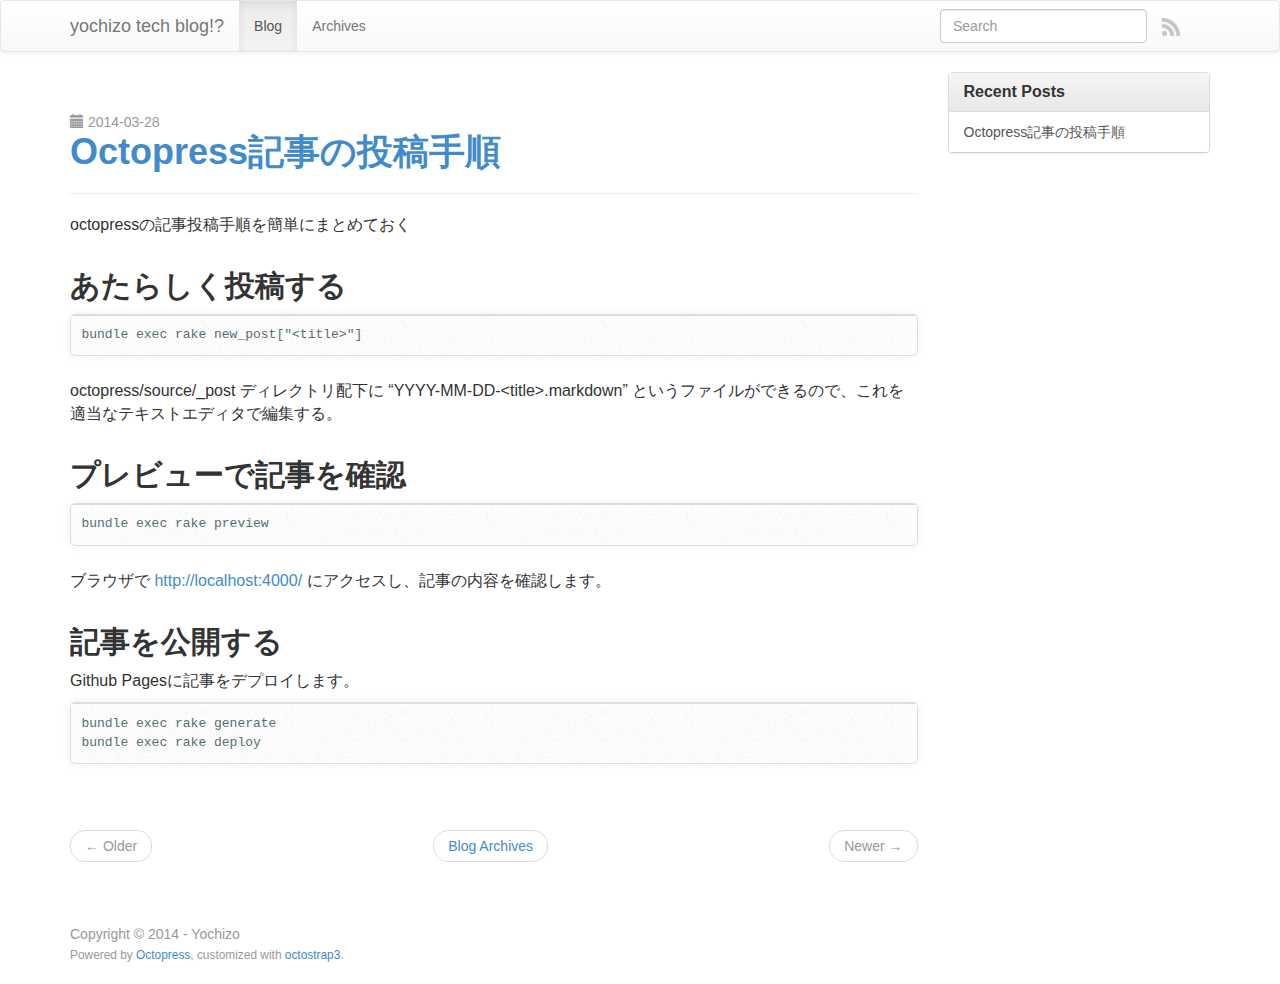
<file: index.html>
<!DOCTYPE html>
<!--[if IEMobile 7 ]><html class="no-js iem7"><![endif]-->
<!--[if lt IE 9]><html class="no-js lte-ie8"><![endif]-->
<!--[if (gt IE 8)|(gt IEMobile 7)|!(IEMobile)|!(IE)]><!--><html class="no-js" lang="en"><!--<![endif]-->
<head>
  <meta charset="utf-8">
  <title>yochizo tech blog!?</title>
  <meta name="author" content="Yochizo">

  
  

  <!-- http://t.co/dKP3o1e -->
  <meta name="HandheldFriendly" content="True">
  <meta name="MobileOptimized" content="320">
  <meta name="viewport" content="width=device-width, initial-scale=1">

  
  <link rel="canonical" href="http://yochizo.github.io">
  <link href="/favicon.png" type="image/png" rel="icon">
  <link href="/atom.xml" rel="alternate" title="yochizo tech blog!?" type="application/atom+xml">

  <link href="/assets/bootstrap/dist/css/bootstrap.min.css" rel="stylesheet" type="text/css">
<link href="/assets/bootstrap/dist/css/bootstrap-theme.min.css" rel="stylesheet" type="text/css">
<link href="/stylesheets/screen.css" media="screen, projection" rel="stylesheet" type="text/css">


  <script src="/javascripts/libs/jquery/jquery-2.0.3.min.js"></script>
  

</head>

  <body   >
    <div id="wrap">
      <header role="banner">
        <nav class="navbar navbar-default" role="navigation">
    <div class="container">
        <div class="navbar-header">
            <button type="button" class="navbar-toggle" data-toggle="collapse" data-target=".navbar-collapse">
                <span class="icon-bar"></span>
                <span class="icon-bar"></span>
                <span class="icon-bar"></span>
            </button>
            <a class="navbar-brand" href="/">yochizo tech blog!?</a>
        </div>

        <div class="navbar-collapse collapse">
            <ul class="nav navbar-nav">
                <li class="active">
                    <a href="/">Blog</a>
                </li>
                <li >
                    <a href="/blog/archives">Archives</a>
                </li>
            </ul>
            <ul class="nav navbar-nav navbar-right">
                <li>
                    <a class="subscribe-rss" href="/atom.xml" title="subscribe via RSS">
                        <span class="visible-xs">RSS</span>
                        <img class="hidden-xs" src="/images/rss.png" alt="RSS">
                    </a>
                </li>
                
            </ul>
            
                <form class="search navbar-form navbar-right" action="https://www.google.com/search" method="GET">
                    <input type="hidden" name="q" value="site:yochizo.github.io">
                    <div class="form-group">
                        <input class="form-control" type="text" name="q" placeholder="Search">
                    </div>
                </form>
            
        </div>
    </div>
</nav>


      </header>
      <div id="main" class="container">
        <div id="content">
          <div class="row">
  <div class="page-content col-md-9">
    <div class="blog-index">
      
      
      
        <article class="post">
          
  <header class="page-header">
    
      <p class="meta text-muted text-uppercase">
        












<span class="glyphicon glyphicon-calendar"></span> <time datetime="2014-03-28T01:01:12+09:00" pubdate data-updated="true">2014-03-28</time>
        
      </p>
    
    
      <h1 class="entry-title"><a href="/blog/2014/03/28/test-post/">Octopress記事の投稿手順</a></h1>
    
  </header>


  <div class="entry-content clearfix"><p>octopressの記事投稿手順を簡単にまとめておく</p>

<h2>あたらしく投稿する</h2>

<figure class='code'><div class="highlight"><table><tr><td class="gutter"><pre class="line-numbers"><span class='line-number'>1</span>
</pre></td><td class='code'><pre><code class=''><span class='line'>bundle exec rake new_post["&lt;title&gt;"]</span></code></pre></td></tr></table></div></figure>


<p>octopress/source/_post ディレクトリ配下に &ldquo;YYYY-MM-DD-&lt;title>.markdown&rdquo; というファイルができるので、これを適当なテキストエディタで編集する。</p>

<h2>プレビューで記事を確認</h2>

<figure class='code'><div class="highlight"><table><tr><td class="gutter"><pre class="line-numbers"><span class='line-number'>1</span>
</pre></td><td class='code'><pre><code class=''><span class='line'>bundle exec rake preview</span></code></pre></td></tr></table></div></figure>


<p>ブラウザで <a href="http://localhost:4000/">http://localhost:4000/</a> にアクセスし、記事の内容を確認します。</p>

<h2>記事を公開する</h2>

<p>Github Pagesに記事をデプロイします。</p>

<figure class='code'><div class="highlight"><table><tr><td class="gutter"><pre class="line-numbers"><span class='line-number'>1</span>
<span class='line-number'>2</span>
</pre></td><td class='code'><pre><code class=''><span class='line'>bundle exec rake generate
</span><span class='line'>bundle exec rake deploy</span></code></pre></td></tr></table></div></figure>



</div>
  
  


        </article>
      
    </div>

    <ul class="pager">
      
        <li class="previous disabled"><a href="#">&larr;&nbsp;Older</a></li>
      
      <li><a href="/blog/archives">Blog Archives</a></li>
      
        <li class="next disabled"><a href="#">Newer&nbsp;&rarr;</a></li>
      
    </ul>
  </div>

  
    <aside class="sidebar col-md-3">
      
        <section class="panel panel-default">
  <div class="panel-heading">
    <h3 class="panel-title">Recent Posts</h3>
  </div>
  
  <div id="recent_posts" class="list-group">
    
    <a class="list-group-item " href="/blog/2014/03/28/test-post/">Octopress記事の投稿手順</a>
    
  </div>
</section>






      
    </aside>
  
</div>

        </div>
      </div>
    </div>
    <footer role="contentinfo"><div class="container">
    <p class="text-muted credits">
  Copyright &copy; 2014 - Yochizo<br>
  <small>
      <span class="credit">Powered by <a href="http://octopress.org">Octopress</a></span>,
      <span class="credit">customized with <a href="https://github.com/kAworu/octostrap3">octostrap3</a></span>.
  </small>
</p>

</div>
</footer>
    <script src="/assets/bootstrap/dist/js/bootstrap.min.js"></script>
<script src="/javascripts/modernizr-2.0.js"></script>








  <script type="text/javascript">
    (function(){
      var twitterWidgets = document.createElement('script');
      twitterWidgets.type = 'text/javascript';
      twitterWidgets.async = true;
      twitterWidgets.src = '//platform.twitter.com/widgets.js';
      document.getElementsByTagName('head')[0].appendChild(twitterWidgets);
    })();
  </script>





  </body>
</html>
</file>
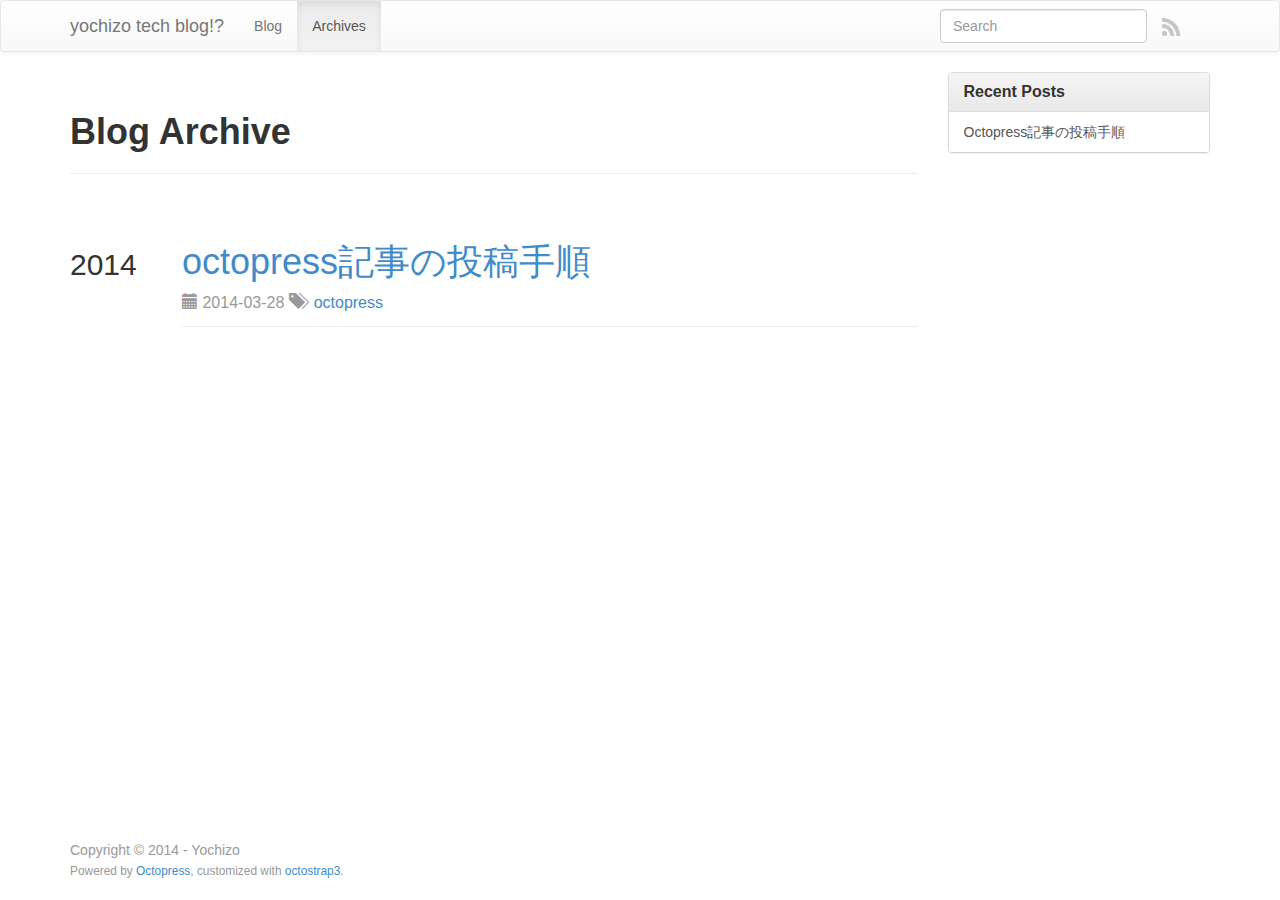
<file: blog/archives/index.html>
<!DOCTYPE html>
<!--[if IEMobile 7 ]><html class="no-js iem7"><![endif]-->
<!--[if lt IE 9]><html class="no-js lte-ie8"><![endif]-->
<!--[if (gt IE 8)|(gt IEMobile 7)|!(IEMobile)|!(IE)]><!--><html class="no-js" lang="en"><!--<![endif]-->
<head>
  <meta charset="utf-8">
  <title>Blog Archive - yochizo tech blog!?</title>
  <meta name="author" content="Yochizo">

  
  

  <!-- http://t.co/dKP3o1e -->
  <meta name="HandheldFriendly" content="True">
  <meta name="MobileOptimized" content="320">
  <meta name="viewport" content="width=device-width, initial-scale=1">

  
  <link rel="canonical" href="http://yochizo.github.io/blog/archives">
  <link href="/favicon.png" type="image/png" rel="icon">
  <link href="/atom.xml" rel="alternate" title="yochizo tech blog!?" type="application/atom+xml">

  <link href="/assets/bootstrap/dist/css/bootstrap.min.css" rel="stylesheet" type="text/css">
<link href="/assets/bootstrap/dist/css/bootstrap-theme.min.css" rel="stylesheet" type="text/css">
<link href="/stylesheets/screen.css" media="screen, projection" rel="stylesheet" type="text/css">


  <script src="/javascripts/libs/jquery/jquery-2.0.3.min.js"></script>
  

</head>

  <body   >
    <div id="wrap">
      <header role="banner">
        <nav class="navbar navbar-default" role="navigation">
    <div class="container">
        <div class="navbar-header">
            <button type="button" class="navbar-toggle" data-toggle="collapse" data-target=".navbar-collapse">
                <span class="icon-bar"></span>
                <span class="icon-bar"></span>
                <span class="icon-bar"></span>
            </button>
            <a class="navbar-brand" href="/">yochizo tech blog!?</a>
        </div>

        <div class="navbar-collapse collapse">
            <ul class="nav navbar-nav">
                <li >
                    <a href="/">Blog</a>
                </li>
                <li class="active">
                    <a href="/blog/archives">Archives</a>
                </li>
            </ul>
            <ul class="nav navbar-nav navbar-right">
                <li>
                    <a class="subscribe-rss" href="/atom.xml" title="subscribe via RSS">
                        <span class="visible-xs">RSS</span>
                        <img class="hidden-xs" src="/images/rss.png" alt="RSS">
                    </a>
                </li>
                
            </ul>
            
                <form class="search navbar-form navbar-right" action="https://www.google.com/search" method="GET">
                    <input type="hidden" name="q" value="site:yochizo.github.io">
                    <div class="form-group">
                        <input class="form-control" type="text" name="q" placeholder="Search">
                    </div>
                </form>
            
        </div>
    </div>
</nav>


      </header>
      <div id="main" class="container">
        <div id="content">
          <div class="row">
  <div class="page-content col-md-9">
    <article role="article">
      
        <header class="page-header">
          
          
            <h1 class="entry-title">
              Blog Archive
              
            </h1>
          
        </header>
      
      <div class="entry-content">
        <div id="blog-archives">



  
  <h2>2014</h2>

<article class="page-header">
  
<h1><a href="/blog/2014/03/28/test-post/">octopress記事の投稿手順</a></h1>
<p class="meta text-muted">
  












<span class="glyphicon glyphicon-calendar"></span> <time datetime="2014-03-28T01:01:12+09:00" pubdate data-updated="true">2014-03-28</time>
  

<span class="glyphicon glyphicon-tags"></span>&nbsp;
<span class="categories">
  
    <a class='category' href='/blog/categories/octopress/'>octopress</a>
  
</span>


</p>

</article>

</div>

      </div>
      
    </article>
    
  </div>

  
    <aside class="sidebar col-md-3">
      
        <section class="panel panel-default">
  <div class="panel-heading">
    <h3 class="panel-title">Recent Posts</h3>
  </div>
  
  <div id="recent_posts" class="list-group">
    
    <a class="list-group-item " href="/blog/2014/03/28/test-post/">Octopress記事の投稿手順</a>
    
  </div>
</section>






      
    </aside>
  
</div>

        </div>
      </div>
    </div>
    <footer role="contentinfo"><div class="container">
    <p class="text-muted credits">
  Copyright &copy; 2014 - Yochizo<br>
  <small>
      <span class="credit">Powered by <a href="http://octopress.org">Octopress</a></span>,
      <span class="credit">customized with <a href="https://github.com/kAworu/octostrap3">octostrap3</a></span>.
  </small>
</p>

</div>
</footer>
    <script src="/assets/bootstrap/dist/js/bootstrap.min.js"></script>
<script src="/javascripts/modernizr-2.0.js"></script>








  <script type="text/javascript">
    (function(){
      var twitterWidgets = document.createElement('script');
      twitterWidgets.type = 'text/javascript';
      twitterWidgets.async = true;
      twitterWidgets.src = '//platform.twitter.com/widgets.js';
      document.getElementsByTagName('head')[0].appendChild(twitterWidgets);
    })();
  </script>





  </body>
</html>
</file>
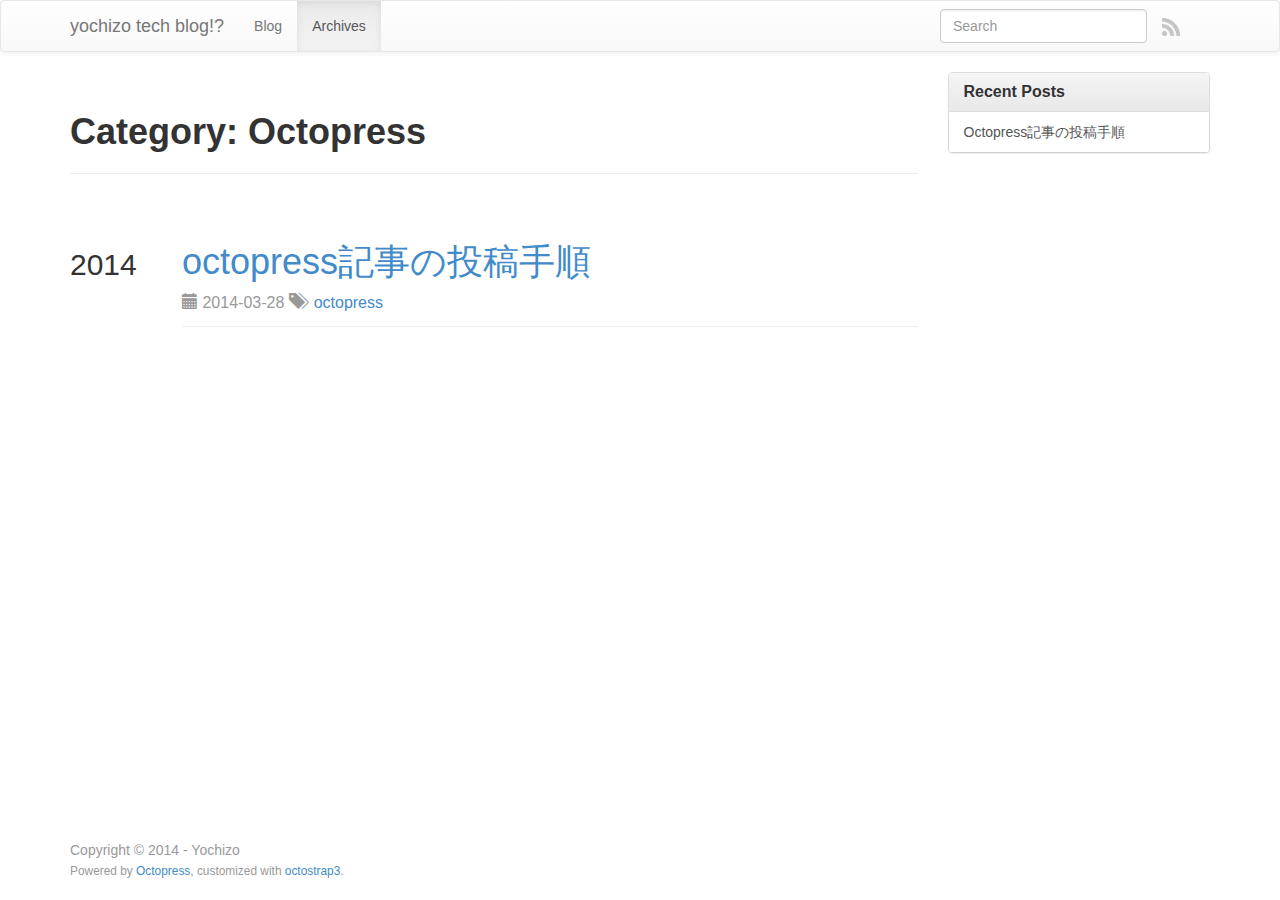
<file: blog/categories/octopress/index.html>
<!DOCTYPE html>
<!--[if IEMobile 7 ]><html class="no-js iem7"><![endif]-->
<!--[if lt IE 9]><html class="no-js lte-ie8"><![endif]-->
<!--[if (gt IE 8)|(gt IEMobile 7)|!(IEMobile)|!(IE)]><!--><html class="no-js" lang="en"><!--<![endif]-->
<head>
  <meta charset="utf-8">
  <title>Category: octopress - yochizo tech blog!?</title>
  <meta name="author" content="Yochizo">

  <meta name="description" content="Category: octopress">
  

  <!-- http://t.co/dKP3o1e -->
  <meta name="HandheldFriendly" content="True">
  <meta name="MobileOptimized" content="320">
  <meta name="viewport" content="width=device-width, initial-scale=1">

  
  <link rel="canonical" href="http://yochizo.github.ioblog/categories/octopress">
  <link href="/favicon.png" type="image/png" rel="icon">
  <link href="/atom.xml" rel="alternate" title="yochizo tech blog!?" type="application/atom+xml">

  <link href="/assets/bootstrap/dist/css/bootstrap.min.css" rel="stylesheet" type="text/css">
<link href="/assets/bootstrap/dist/css/bootstrap-theme.min.css" rel="stylesheet" type="text/css">
<link href="/stylesheets/screen.css" media="screen, projection" rel="stylesheet" type="text/css">


  <script src="/javascripts/libs/jquery/jquery-2.0.3.min.js"></script>
  

</head>

  <body   >
    <div id="wrap">
      <header role="banner">
        <nav class="navbar navbar-default" role="navigation">
    <div class="container">
        <div class="navbar-header">
            <button type="button" class="navbar-toggle" data-toggle="collapse" data-target=".navbar-collapse">
                <span class="icon-bar"></span>
                <span class="icon-bar"></span>
                <span class="icon-bar"></span>
            </button>
            <a class="navbar-brand" href="/">yochizo tech blog!?</a>
        </div>

        <div class="navbar-collapse collapse">
            <ul class="nav navbar-nav">
                <li >
                    <a href="/">Blog</a>
                </li>
                <li class="active">
                    <a href="/blog/archives">Archives</a>
                </li>
            </ul>
            <ul class="nav navbar-nav navbar-right">
                <li>
                    <a class="subscribe-rss" href="/atom.xml" title="subscribe via RSS">
                        <span class="visible-xs">RSS</span>
                        <img class="hidden-xs" src="/images/rss.png" alt="RSS">
                    </a>
                </li>
                
            </ul>
            
                <form class="search navbar-form navbar-right" action="https://www.google.com/search" method="GET">
                    <input type="hidden" name="q" value="site:yochizo.github.io">
                    <div class="form-group">
                        <input class="form-control" type="text" name="q" placeholder="Search">
                    </div>
                </form>
            
        </div>
    </div>
</nav>


      </header>
      <div id="main" class="container">
        <div id="content">
          <div class="row">
  <div class="page-content col-md-9">
    <article role="article">
      
        <header class="page-header">
          
          
            <h1 class="entry-title">
              Category: Octopress
              
            </h1>
          
        </header>
      
      <div class="entry-content">
        <div id="blog-archives" class="category">



  
  <h2>2014</h2>

<article class="page-header">
  
<h1><a href="/blog/2014/03/28/test-post/">octopress記事の投稿手順</a></h1>
<p class="meta text-muted">
  












<span class="glyphicon glyphicon-calendar"></span> <time datetime="2014-03-28T01:01:12+09:00" pubdate data-updated="true">2014-03-28</time>
  

<span class="glyphicon glyphicon-tags"></span>&nbsp;
<span class="categories">
  
    <a class='category' href='/blog/categories/octopress/'>octopress</a>
  
</span>


</p>

</article>

</div>

      </div>
      
    </article>
    
  </div>

  
    <aside class="sidebar col-md-3">
      
        <section class="panel panel-default">
  <div class="panel-heading">
    <h3 class="panel-title">Recent Posts</h3>
  </div>
  
  <div id="recent_posts" class="list-group">
    
    <a class="list-group-item " href="/blog/2014/03/28/test-post/">Octopress記事の投稿手順</a>
    
  </div>
</section>






      
    </aside>
  
</div>

        </div>
      </div>
    </div>
    <footer role="contentinfo"><div class="container">
    <p class="text-muted credits">
  Copyright &copy; 2014 - Yochizo<br>
  <small>
      <span class="credit">Powered by <a href="http://octopress.org">Octopress</a></span>,
      <span class="credit">customized with <a href="https://github.com/kAworu/octostrap3">octostrap3</a></span>.
  </small>
</p>

</div>
</footer>
    <script src="/assets/bootstrap/dist/js/bootstrap.min.js"></script>
<script src="/javascripts/modernizr-2.0.js"></script>








  <script type="text/javascript">
    (function(){
      var twitterWidgets = document.createElement('script');
      twitterWidgets.type = 'text/javascript';
      twitterWidgets.async = true;
      twitterWidgets.src = '//platform.twitter.com/widgets.js';
      document.getElementsByTagName('head')[0].appendChild(twitterWidgets);
    })();
  </script>





  </body>
</html>
</file>
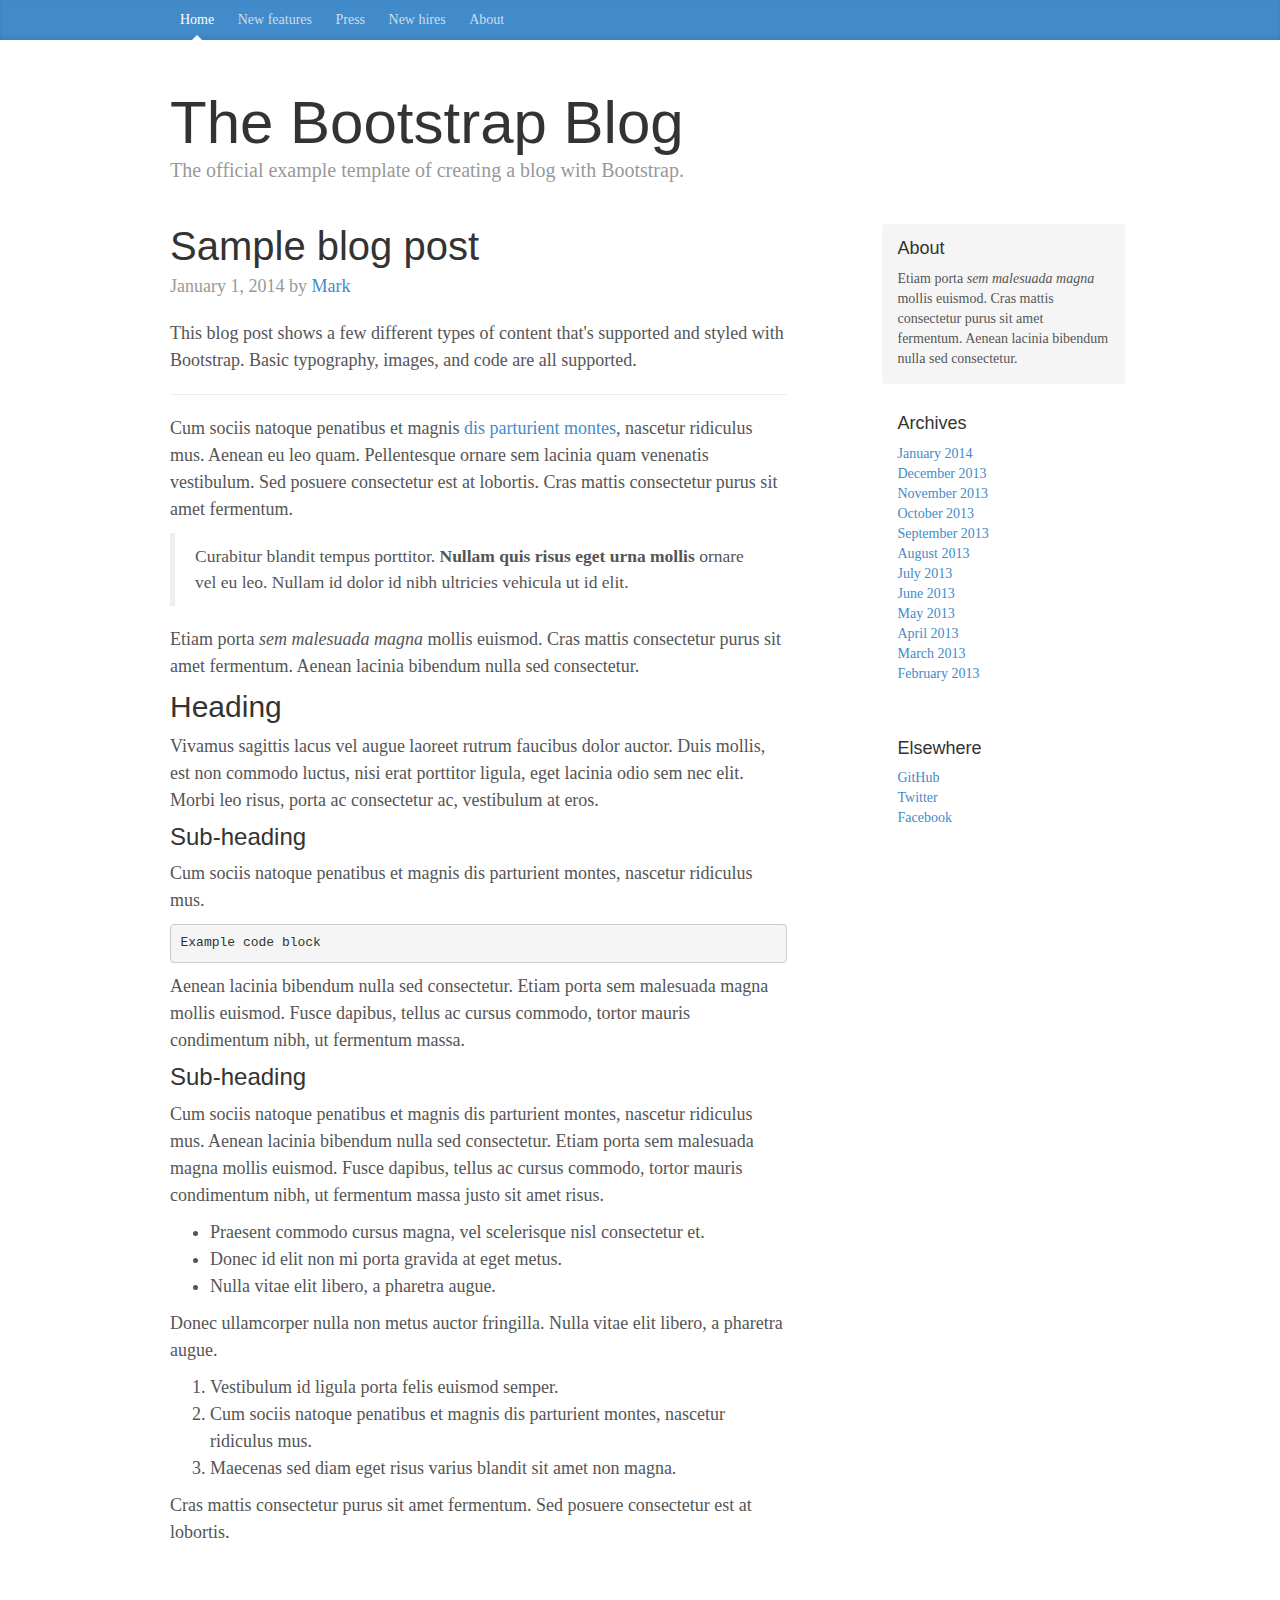
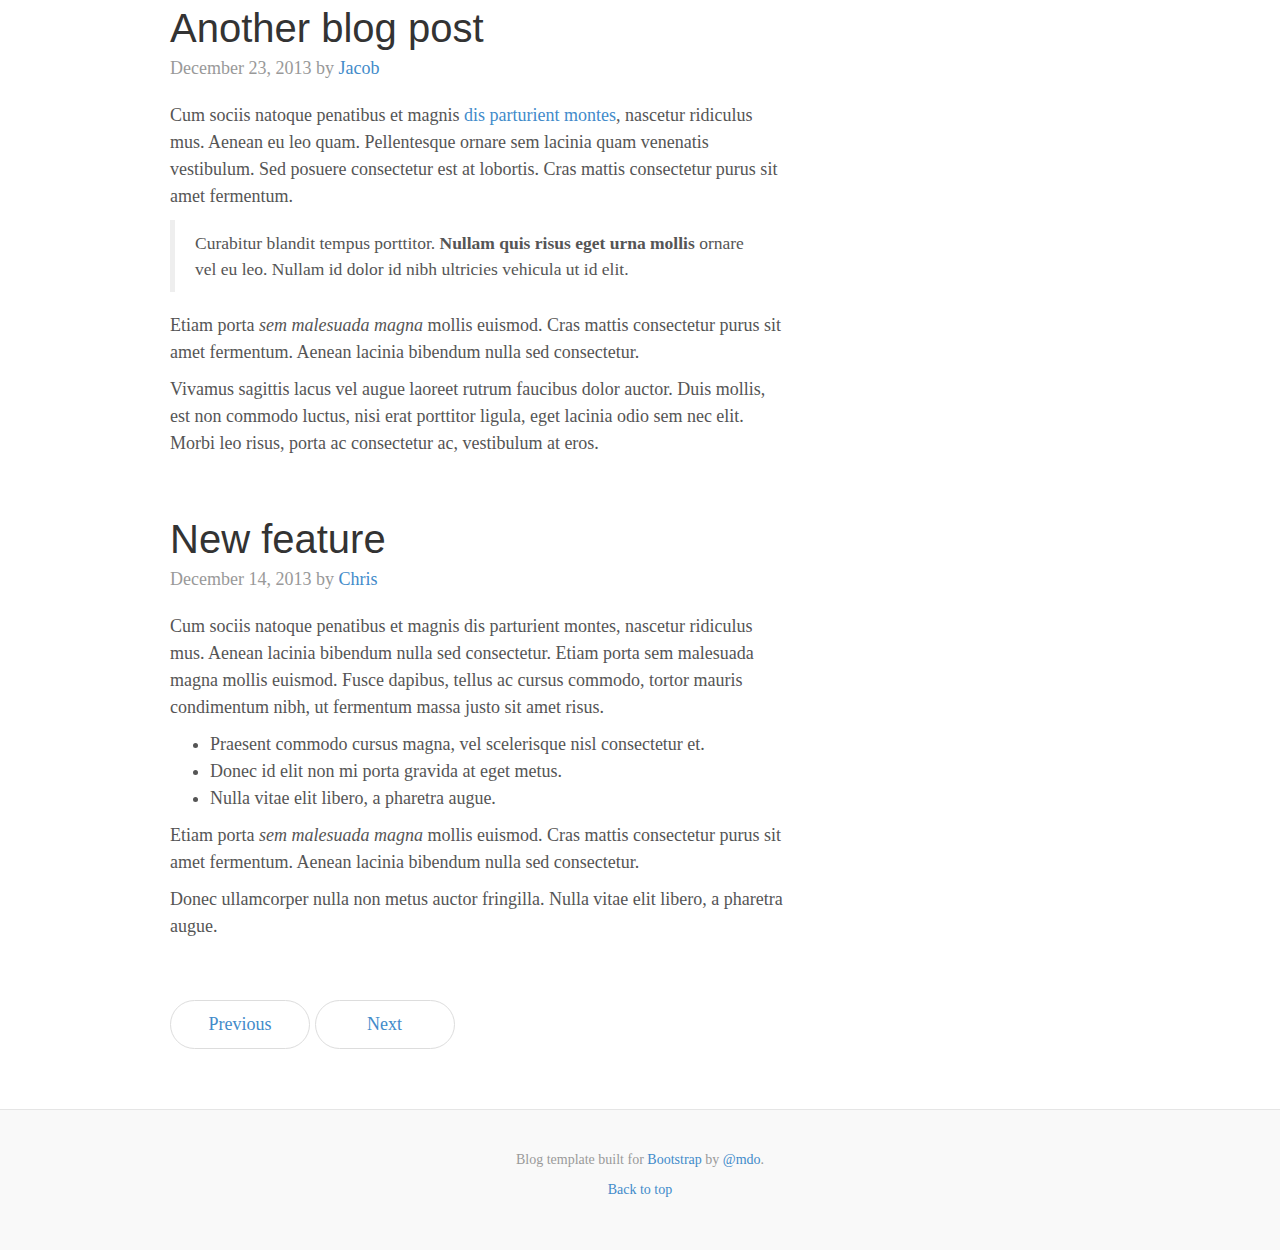
<file: assets/bootstrap/docs/examples/blog/index.html>
<!DOCTYPE html>
<html lang="en">
  <head>
    <meta charset="utf-8">
    <meta http-equiv="X-UA-Compatible" content="IE=edge">
    <meta name="viewport" content="width=device-width, initial-scale=1">
    <meta name="description" content="">
    <meta name="author" content="">
    <link rel="shortcut icon" href="../../assets/ico/favicon.ico">

    <title>Blog Template for Bootstrap</title>

    <!-- Bootstrap core CSS -->
    <link href="../../dist/css/bootstrap.min.css" rel="stylesheet">

    <!-- Custom styles for this template -->
    <link href="blog.css" rel="stylesheet">

    <!-- Just for debugging purposes. Don't actually copy this line! -->
    <!--[if lt IE 9]><script src="../../assets/js/ie8-responsive-file-warning.js"></script><![endif]-->

    <!-- HTML5 shim and Respond.js IE8 support of HTML5 elements and media queries -->
    <!--[if lt IE 9]>
      <script src="https://oss.maxcdn.com/libs/html5shiv/3.7.0/html5shiv.js"></script>
      <script src="https://oss.maxcdn.com/libs/respond.js/1.4.2/respond.min.js"></script>
    <![endif]-->
  </head>

  <body>

    <div class="blog-masthead">
      <div class="container">
        <nav class="blog-nav">
          <a class="blog-nav-item active" href="#">Home</a>
          <a class="blog-nav-item" href="#">New features</a>
          <a class="blog-nav-item" href="#">Press</a>
          <a class="blog-nav-item" href="#">New hires</a>
          <a class="blog-nav-item" href="#">About</a>
        </nav>
      </div>
    </div>

    <div class="container">

      <div class="blog-header">
        <h1 class="blog-title">The Bootstrap Blog</h1>
        <p class="lead blog-description">The official example template of creating a blog with Bootstrap.</p>
      </div>

      <div class="row">

        <div class="col-sm-8 blog-main">

          <div class="blog-post">
            <h2 class="blog-post-title">Sample blog post</h2>
            <p class="blog-post-meta">January 1, 2014 by <a href="#">Mark</a></p>

            <p>This blog post shows a few different types of content that's supported and styled with Bootstrap. Basic typography, images, and code are all supported.</p>
            <hr>
            <p>Cum sociis natoque penatibus et magnis <a href="#">dis parturient montes</a>, nascetur ridiculus mus. Aenean eu leo quam. Pellentesque ornare sem lacinia quam venenatis vestibulum. Sed posuere consectetur est at lobortis. Cras mattis consectetur purus sit amet fermentum.</p>
            <blockquote>
              <p>Curabitur blandit tempus porttitor. <strong>Nullam quis risus eget urna mollis</strong> ornare vel eu leo. Nullam id dolor id nibh ultricies vehicula ut id elit.</p>
            </blockquote>
            <p>Etiam porta <em>sem malesuada magna</em> mollis euismod. Cras mattis consectetur purus sit amet fermentum. Aenean lacinia bibendum nulla sed consectetur.</p>
            <h2>Heading</h2>
            <p>Vivamus sagittis lacus vel augue laoreet rutrum faucibus dolor auctor. Duis mollis, est non commodo luctus, nisi erat porttitor ligula, eget lacinia odio sem nec elit. Morbi leo risus, porta ac consectetur ac, vestibulum at eros.</p>
            <h3>Sub-heading</h3>
            <p>Cum sociis natoque penatibus et magnis dis parturient montes, nascetur ridiculus mus.</p>
            <pre><code>Example code block</code></pre>
            <p>Aenean lacinia bibendum nulla sed consectetur. Etiam porta sem malesuada magna mollis euismod. Fusce dapibus, tellus ac cursus commodo, tortor mauris condimentum nibh, ut fermentum massa.</p>
            <h3>Sub-heading</h3>
            <p>Cum sociis natoque penatibus et magnis dis parturient montes, nascetur ridiculus mus. Aenean lacinia bibendum nulla sed consectetur. Etiam porta sem malesuada magna mollis euismod. Fusce dapibus, tellus ac cursus commodo, tortor mauris condimentum nibh, ut fermentum massa justo sit amet risus.</p>
            <ul>
              <li>Praesent commodo cursus magna, vel scelerisque nisl consectetur et.</li>
              <li>Donec id elit non mi porta gravida at eget metus.</li>
              <li>Nulla vitae elit libero, a pharetra augue.</li>
            </ul>
            <p>Donec ullamcorper nulla non metus auctor fringilla. Nulla vitae elit libero, a pharetra augue.</p>
            <ol>
              <li>Vestibulum id ligula porta felis euismod semper.</li>
              <li>Cum sociis natoque penatibus et magnis dis parturient montes, nascetur ridiculus mus.</li>
              <li>Maecenas sed diam eget risus varius blandit sit amet non magna.</li>
            </ol>
            <p>Cras mattis consectetur purus sit amet fermentum. Sed posuere consectetur est at lobortis.</p>
          </div><!-- /.blog-post -->

          <div class="blog-post">
            <h2 class="blog-post-title">Another blog post</h2>
            <p class="blog-post-meta">December 23, 2013 by <a href="#">Jacob</a></p>

            <p>Cum sociis natoque penatibus et magnis <a href="#">dis parturient montes</a>, nascetur ridiculus mus. Aenean eu leo quam. Pellentesque ornare sem lacinia quam venenatis vestibulum. Sed posuere consectetur est at lobortis. Cras mattis consectetur purus sit amet fermentum.</p>
            <blockquote>
              <p>Curabitur blandit tempus porttitor. <strong>Nullam quis risus eget urna mollis</strong> ornare vel eu leo. Nullam id dolor id nibh ultricies vehicula ut id elit.</p>
            </blockquote>
            <p>Etiam porta <em>sem malesuada magna</em> mollis euismod. Cras mattis consectetur purus sit amet fermentum. Aenean lacinia bibendum nulla sed consectetur.</p>
            <p>Vivamus sagittis lacus vel augue laoreet rutrum faucibus dolor auctor. Duis mollis, est non commodo luctus, nisi erat porttitor ligula, eget lacinia odio sem nec elit. Morbi leo risus, porta ac consectetur ac, vestibulum at eros.</p>
          </div><!-- /.blog-post -->

          <div class="blog-post">
            <h2 class="blog-post-title">New feature</h2>
            <p class="blog-post-meta">December 14, 2013 by <a href="#">Chris</a></p>

            <p>Cum sociis natoque penatibus et magnis dis parturient montes, nascetur ridiculus mus. Aenean lacinia bibendum nulla sed consectetur. Etiam porta sem malesuada magna mollis euismod. Fusce dapibus, tellus ac cursus commodo, tortor mauris condimentum nibh, ut fermentum massa justo sit amet risus.</p>
            <ul>
              <li>Praesent commodo cursus magna, vel scelerisque nisl consectetur et.</li>
              <li>Donec id elit non mi porta gravida at eget metus.</li>
              <li>Nulla vitae elit libero, a pharetra augue.</li>
            </ul>
            <p>Etiam porta <em>sem malesuada magna</em> mollis euismod. Cras mattis consectetur purus sit amet fermentum. Aenean lacinia bibendum nulla sed consectetur.</p>
            <p>Donec ullamcorper nulla non metus auctor fringilla. Nulla vitae elit libero, a pharetra augue.</p>
          </div><!-- /.blog-post -->

          <ul class="pager">
            <li><a href="#">Previous</a></li>
            <li><a href="#">Next</a></li>
          </ul>

        </div><!-- /.blog-main -->

        <div class="col-sm-3 col-sm-offset-1 blog-sidebar">
          <div class="sidebar-module sidebar-module-inset">
            <h4>About</h4>
            <p>Etiam porta <em>sem malesuada magna</em> mollis euismod. Cras mattis consectetur purus sit amet fermentum. Aenean lacinia bibendum nulla sed consectetur.</p>
          </div>
          <div class="sidebar-module">
            <h4>Archives</h4>
            <ol class="list-unstyled">
              <li><a href="#">January 2014</a></li>
              <li><a href="#">December 2013</a></li>
              <li><a href="#">November 2013</a></li>
              <li><a href="#">October 2013</a></li>
              <li><a href="#">September 2013</a></li>
              <li><a href="#">August 2013</a></li>
              <li><a href="#">July 2013</a></li>
              <li><a href="#">June 2013</a></li>
              <li><a href="#">May 2013</a></li>
              <li><a href="#">April 2013</a></li>
              <li><a href="#">March 2013</a></li>
              <li><a href="#">February 2013</a></li>
            </ol>
          </div>
          <div class="sidebar-module">
            <h4>Elsewhere</h4>
            <ol class="list-unstyled">
              <li><a href="#">GitHub</a></li>
              <li><a href="#">Twitter</a></li>
              <li><a href="#">Facebook</a></li>
            </ol>
          </div>
        </div><!-- /.blog-sidebar -->

      </div><!-- /.row -->

    </div><!-- /.container -->

    <div class="blog-footer">
      <p>Blog template built for <a href="http://getbootstrap.com">Bootstrap</a> by <a href="https://twitter.com/mdo">@mdo</a>.</p>
      <p>
        <a href="#">Back to top</a>
      </p>
    </div>


    <!-- Bootstrap core JavaScript
    ================================================== -->
    <!-- Placed at the end of the document so the pages load faster -->
    <script src="https://ajax.googleapis.com/ajax/libs/jquery/1.11.0/jquery.min.js"></script>
    <script src="../../dist/js/bootstrap.min.js"></script>
    <script src="../../assets/js/docs.min.js"></script>
  </body>
</html>
</file>
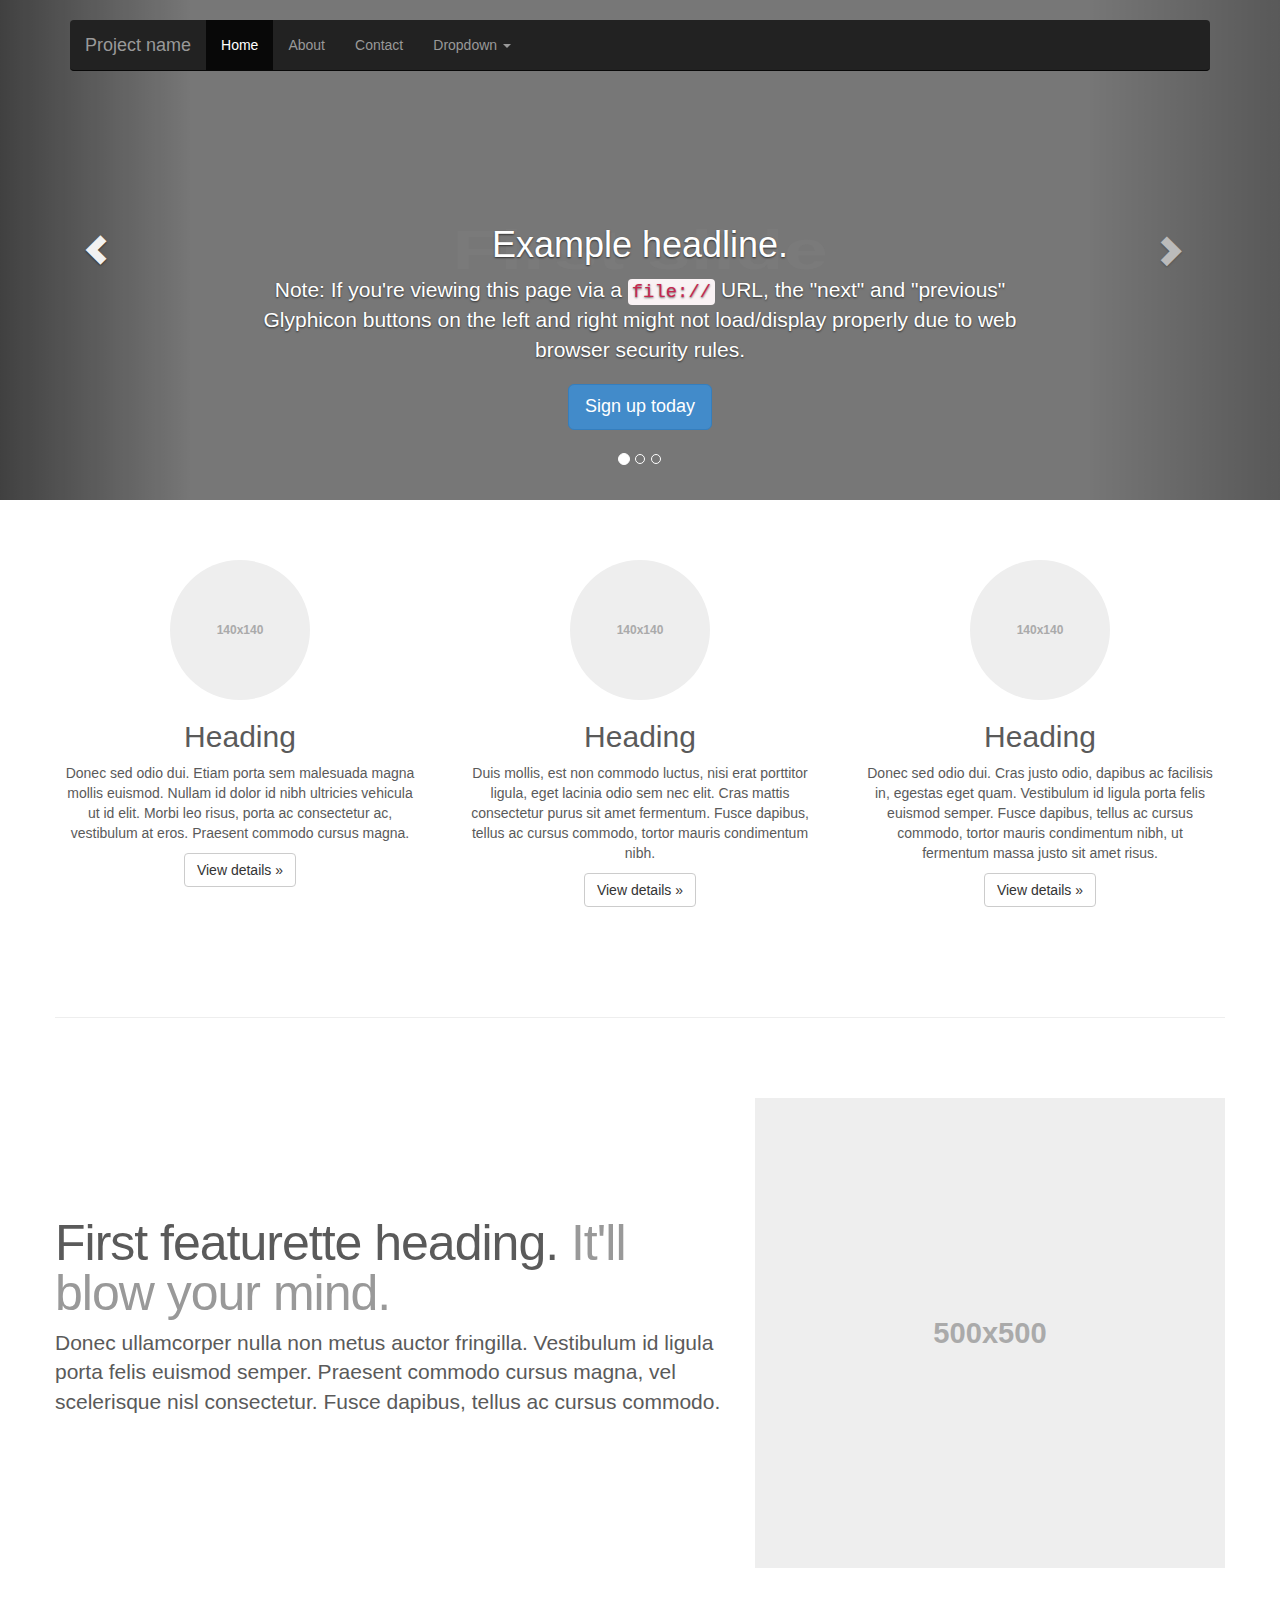
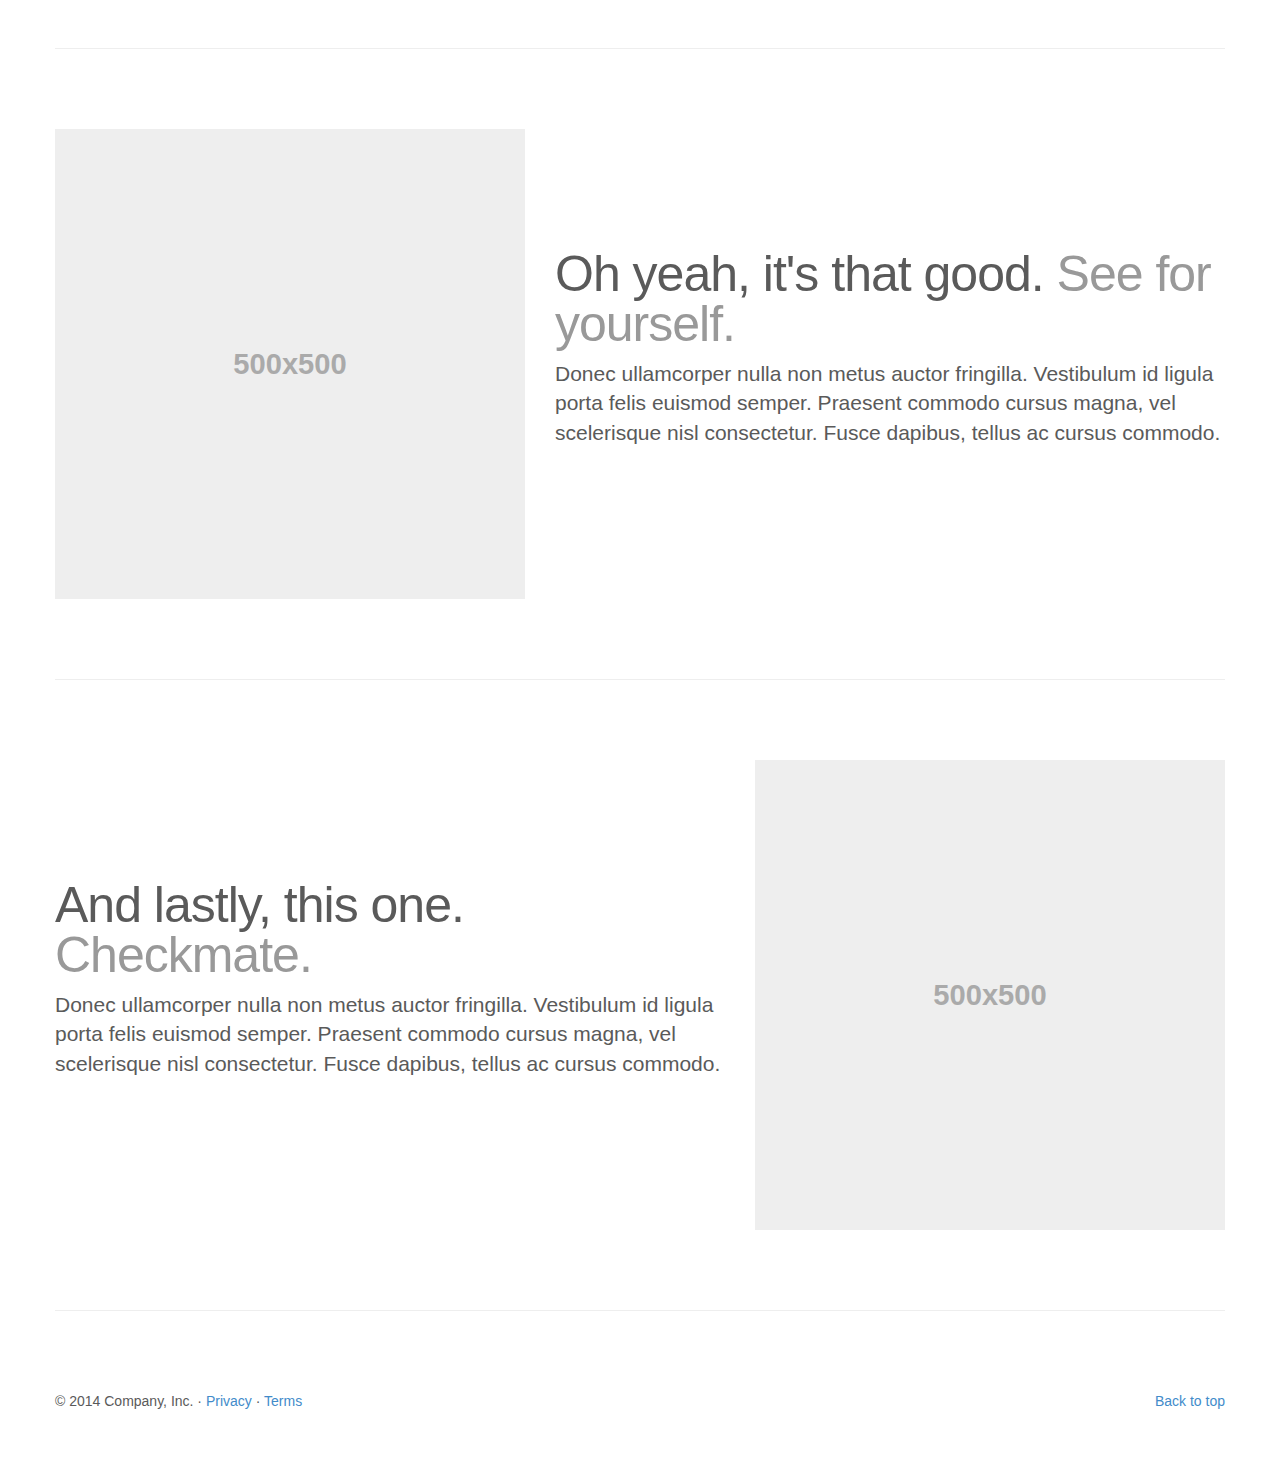
<file: assets/bootstrap/docs/examples/carousel/index.html>
<!DOCTYPE html>
<html lang="en">
  <head>
    <meta charset="utf-8">
    <meta http-equiv="X-UA-Compatible" content="IE=edge">
    <meta name="viewport" content="width=device-width, initial-scale=1">
    <meta name="description" content="">
    <meta name="author" content="">
    <link rel="shortcut icon" href="../../assets/ico/favicon.ico">

    <title>Carousel Template for Bootstrap</title>

    <!-- Bootstrap core CSS -->
    <link href="../../dist/css/bootstrap.min.css" rel="stylesheet">

    <!-- Just for debugging purposes. Don't actually copy this line! -->
    <!--[if lt IE 9]><script src="../../assets/js/ie8-responsive-file-warning.js"></script><![endif]-->

    <!-- HTML5 shim and Respond.js IE8 support of HTML5 elements and media queries -->
    <!--[if lt IE 9]>
      <script src="https://oss.maxcdn.com/libs/html5shiv/3.7.0/html5shiv.js"></script>
      <script src="https://oss.maxcdn.com/libs/respond.js/1.4.2/respond.min.js"></script>
    <![endif]-->

    <!-- Custom styles for this template -->
    <link href="carousel.css" rel="stylesheet">
  </head>
<!-- NAVBAR
================================================== -->
  <body>
    <div class="navbar-wrapper">
      <div class="container">

        <div class="navbar navbar-inverse navbar-static-top" role="navigation">
          <div class="container">
            <div class="navbar-header">
              <button type="button" class="navbar-toggle" data-toggle="collapse" data-target=".navbar-collapse">
                <span class="sr-only">Toggle navigation</span>
                <span class="icon-bar"></span>
                <span class="icon-bar"></span>
                <span class="icon-bar"></span>
              </button>
              <a class="navbar-brand" href="#">Project name</a>
            </div>
            <div class="navbar-collapse collapse">
              <ul class="nav navbar-nav">
                <li class="active"><a href="#">Home</a></li>
                <li><a href="#about">About</a></li>
                <li><a href="#contact">Contact</a></li>
                <li class="dropdown">
                  <a href="#" class="dropdown-toggle" data-toggle="dropdown">Dropdown <b class="caret"></b></a>
                  <ul class="dropdown-menu">
                    <li><a href="#">Action</a></li>
                    <li><a href="#">Another action</a></li>
                    <li><a href="#">Something else here</a></li>
                    <li class="divider"></li>
                    <li class="dropdown-header">Nav header</li>
                    <li><a href="#">Separated link</a></li>
                    <li><a href="#">One more separated link</a></li>
                  </ul>
                </li>
              </ul>
            </div>
          </div>
        </div>

      </div>
    </div>


    <!-- Carousel
    ================================================== -->
    <div id="myCarousel" class="carousel slide" data-ride="carousel">
      <!-- Indicators -->
      <ol class="carousel-indicators">
        <li data-target="#myCarousel" data-slide-to="0" class="active"></li>
        <li data-target="#myCarousel" data-slide-to="1"></li>
        <li data-target="#myCarousel" data-slide-to="2"></li>
      </ol>
      <div class="carousel-inner">
        <div class="item active">
          <img data-src="holder.js/900x500/auto/#777:#7a7a7a/text:First slide" alt="First slide">
          <div class="container">
            <div class="carousel-caption">
              <h1>Example headline.</h1>
              <p>Note: If you're viewing this page via a <code>file://</code> URL, the "next" and "previous" Glyphicon buttons on the left and right might not load/display properly due to web browser security rules.</p>
              <p><a class="btn btn-lg btn-primary" href="#" role="button">Sign up today</a></p>
            </div>
          </div>
        </div>
        <div class="item">
          <img data-src="holder.js/900x500/auto/#666:#6a6a6a/text:Second slide" alt="Second slide">
          <div class="container">
            <div class="carousel-caption">
              <h1>Another example headline.</h1>
              <p>Cras justo odio, dapibus ac facilisis in, egestas eget quam. Donec id elit non mi porta gravida at eget metus. Nullam id dolor id nibh ultricies vehicula ut id elit.</p>
              <p><a class="btn btn-lg btn-primary" href="#" role="button">Learn more</a></p>
            </div>
          </div>
        </div>
        <div class="item">
          <img data-src="holder.js/900x500/auto/#555:#5a5a5a/text:Third slide" alt="Third slide">
          <div class="container">
            <div class="carousel-caption">
              <h1>One more for good measure.</h1>
              <p>Cras justo odio, dapibus ac facilisis in, egestas eget quam. Donec id elit non mi porta gravida at eget metus. Nullam id dolor id nibh ultricies vehicula ut id elit.</p>
              <p><a class="btn btn-lg btn-primary" href="#" role="button">Browse gallery</a></p>
            </div>
          </div>
        </div>
      </div>
      <a class="left carousel-control" href="#myCarousel" data-slide="prev"><span class="glyphicon glyphicon-chevron-left"></span></a>
      <a class="right carousel-control" href="#myCarousel" data-slide="next"><span class="glyphicon glyphicon-chevron-right"></span></a>
    </div><!-- /.carousel -->



    <!-- Marketing messaging and featurettes
    ================================================== -->
    <!-- Wrap the rest of the page in another container to center all the content. -->

    <div class="container marketing">

      <!-- Three columns of text below the carousel -->
      <div class="row">
        <div class="col-lg-4">
          <img class="img-circle" data-src="holder.js/140x140" alt="Generic placeholder image">
          <h2>Heading</h2>
          <p>Donec sed odio dui. Etiam porta sem malesuada magna mollis euismod. Nullam id dolor id nibh ultricies vehicula ut id elit. Morbi leo risus, porta ac consectetur ac, vestibulum at eros. Praesent commodo cursus magna.</p>
          <p><a class="btn btn-default" href="#" role="button">View details &raquo;</a></p>
        </div><!-- /.col-lg-4 -->
        <div class="col-lg-4">
          <img class="img-circle" data-src="holder.js/140x140" alt="Generic placeholder image">
          <h2>Heading</h2>
          <p>Duis mollis, est non commodo luctus, nisi erat porttitor ligula, eget lacinia odio sem nec elit. Cras mattis consectetur purus sit amet fermentum. Fusce dapibus, tellus ac cursus commodo, tortor mauris condimentum nibh.</p>
          <p><a class="btn btn-default" href="#" role="button">View details &raquo;</a></p>
        </div><!-- /.col-lg-4 -->
        <div class="col-lg-4">
          <img class="img-circle" data-src="holder.js/140x140" alt="Generic placeholder image">
          <h2>Heading</h2>
          <p>Donec sed odio dui. Cras justo odio, dapibus ac facilisis in, egestas eget quam. Vestibulum id ligula porta felis euismod semper. Fusce dapibus, tellus ac cursus commodo, tortor mauris condimentum nibh, ut fermentum massa justo sit amet risus.</p>
          <p><a class="btn btn-default" href="#" role="button">View details &raquo;</a></p>
        </div><!-- /.col-lg-4 -->
      </div><!-- /.row -->


      <!-- START THE FEATURETTES -->

      <hr class="featurette-divider">

      <div class="row featurette">
        <div class="col-md-7">
          <h2 class="featurette-heading">First featurette heading. <span class="text-muted">It'll blow your mind.</span></h2>
          <p class="lead">Donec ullamcorper nulla non metus auctor fringilla. Vestibulum id ligula porta felis euismod semper. Praesent commodo cursus magna, vel scelerisque nisl consectetur. Fusce dapibus, tellus ac cursus commodo.</p>
        </div>
        <div class="col-md-5">
          <img class="featurette-image img-responsive" data-src="holder.js/500x500/auto" alt="Generic placeholder image">
        </div>
      </div>

      <hr class="featurette-divider">

      <div class="row featurette">
        <div class="col-md-5">
          <img class="featurette-image img-responsive" data-src="holder.js/500x500/auto" alt="Generic placeholder image">
        </div>
        <div class="col-md-7">
          <h2 class="featurette-heading">Oh yeah, it's that good. <span class="text-muted">See for yourself.</span></h2>
          <p class="lead">Donec ullamcorper nulla non metus auctor fringilla. Vestibulum id ligula porta felis euismod semper. Praesent commodo cursus magna, vel scelerisque nisl consectetur. Fusce dapibus, tellus ac cursus commodo.</p>
        </div>
      </div>

      <hr class="featurette-divider">

      <div class="row featurette">
        <div class="col-md-7">
          <h2 class="featurette-heading">And lastly, this one. <span class="text-muted">Checkmate.</span></h2>
          <p class="lead">Donec ullamcorper nulla non metus auctor fringilla. Vestibulum id ligula porta felis euismod semper. Praesent commodo cursus magna, vel scelerisque nisl consectetur. Fusce dapibus, tellus ac cursus commodo.</p>
        </div>
        <div class="col-md-5">
          <img class="featurette-image img-responsive" data-src="holder.js/500x500/auto" alt="Generic placeholder image">
        </div>
      </div>

      <hr class="featurette-divider">

      <!-- /END THE FEATURETTES -->


      <!-- FOOTER -->
      <footer>
        <p class="pull-right"><a href="#">Back to top</a></p>
        <p>&copy; 2014 Company, Inc. &middot; <a href="#">Privacy</a> &middot; <a href="#">Terms</a></p>
      </footer>

    </div><!-- /.container -->


    <!-- Bootstrap core JavaScript
    ================================================== -->
    <!-- Placed at the end of the document so the pages load faster -->
    <script src="https://ajax.googleapis.com/ajax/libs/jquery/1.11.0/jquery.min.js"></script>
    <script src="../../dist/js/bootstrap.min.js"></script>
    <script src="../../assets/js/docs.min.js"></script>
  </body>
</html>
</file>
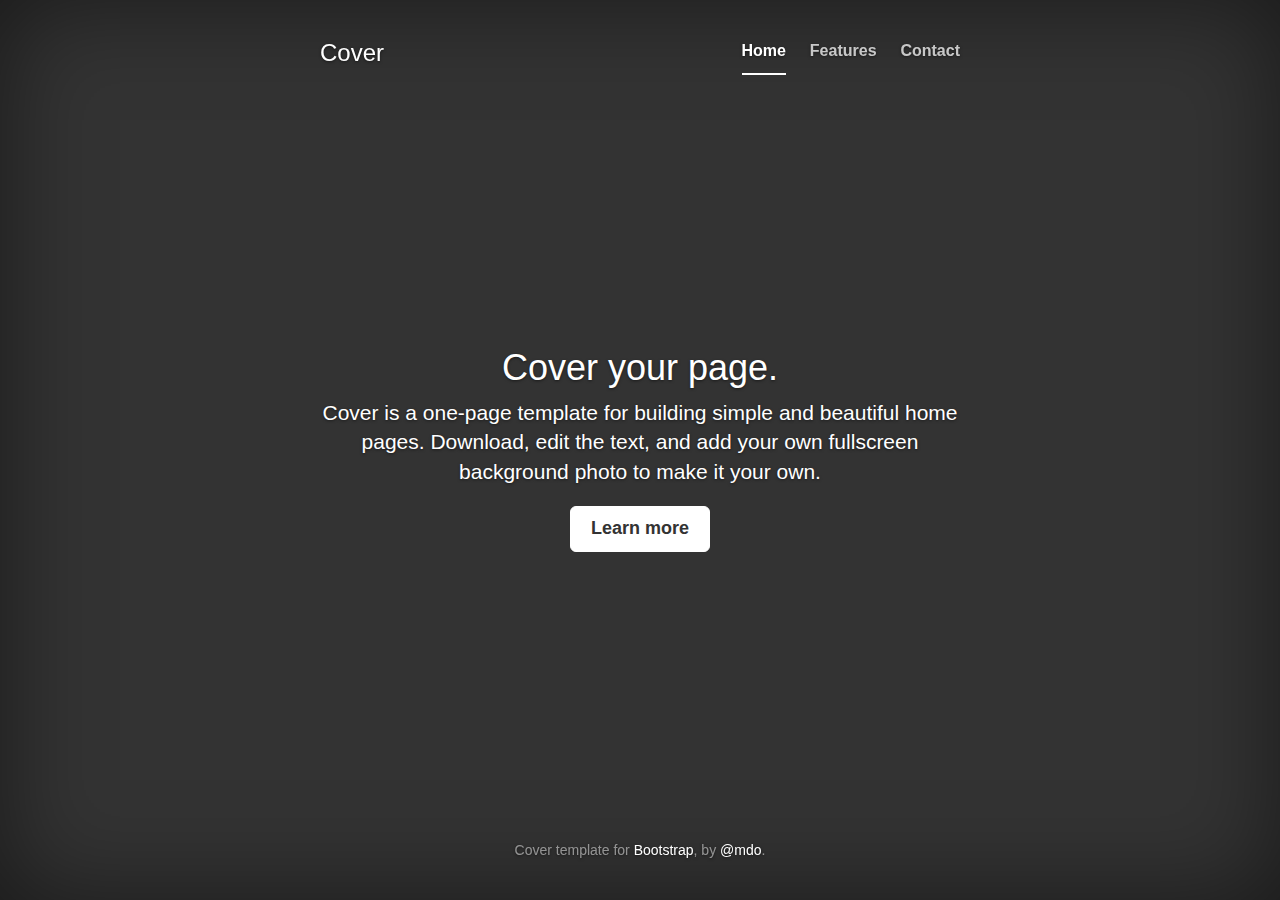
<file: assets/bootstrap/docs/examples/cover/index.html>
<!DOCTYPE html>
<html lang="en">
  <head>
    <meta charset="utf-8">
    <meta http-equiv="X-UA-Compatible" content="IE=edge">
    <meta name="viewport" content="width=device-width, initial-scale=1">
    <meta name="description" content="">
    <meta name="author" content="">
    <link rel="shortcut icon" href="../../assets/ico/favicon.ico">

    <title>Cover Template for Bootstrap</title>

    <!-- Bootstrap core CSS -->
    <link href="../../dist/css/bootstrap.min.css" rel="stylesheet">

    <!-- Custom styles for this template -->
    <link href="cover.css" rel="stylesheet">

    <!-- Just for debugging purposes. Don't actually copy this line! -->
    <!--[if lt IE 9]><script src="../../assets/js/ie8-responsive-file-warning.js"></script><![endif]-->

    <!-- HTML5 shim and Respond.js IE8 support of HTML5 elements and media queries -->
    <!--[if lt IE 9]>
      <script src="https://oss.maxcdn.com/libs/html5shiv/3.7.0/html5shiv.js"></script>
      <script src="https://oss.maxcdn.com/libs/respond.js/1.4.2/respond.min.js"></script>
    <![endif]-->
  </head>

  <body>

    <div class="site-wrapper">

      <div class="site-wrapper-inner">

        <div class="cover-container">

          <div class="masthead clearfix">
            <div class="inner">
              <h3 class="masthead-brand">Cover</h3>
              <ul class="nav masthead-nav">
                <li class="active"><a href="#">Home</a></li>
                <li><a href="#">Features</a></li>
                <li><a href="#">Contact</a></li>
              </ul>
            </div>
          </div>

          <div class="inner cover">
            <h1 class="cover-heading">Cover your page.</h1>
            <p class="lead">Cover is a one-page template for building simple and beautiful home pages. Download, edit the text, and add your own fullscreen background photo to make it your own.</p>
            <p class="lead">
              <a href="#" class="btn btn-lg btn-default">Learn more</a>
            </p>
          </div>

          <div class="mastfoot">
            <div class="inner">
              <p>Cover template for <a href="http://getbootstrap.com">Bootstrap</a>, by <a href="https://twitter.com/mdo">@mdo</a>.</p>
            </div>
          </div>

        </div>

      </div>

    </div>

    <!-- Bootstrap core JavaScript
    ================================================== -->
    <!-- Placed at the end of the document so the pages load faster -->
    <script src="https://ajax.googleapis.com/ajax/libs/jquery/1.11.0/jquery.min.js"></script>
    <script src="../../dist/js/bootstrap.min.js"></script>
    <script src="../../assets/js/docs.min.js"></script>
  </body>
</html>
</file>
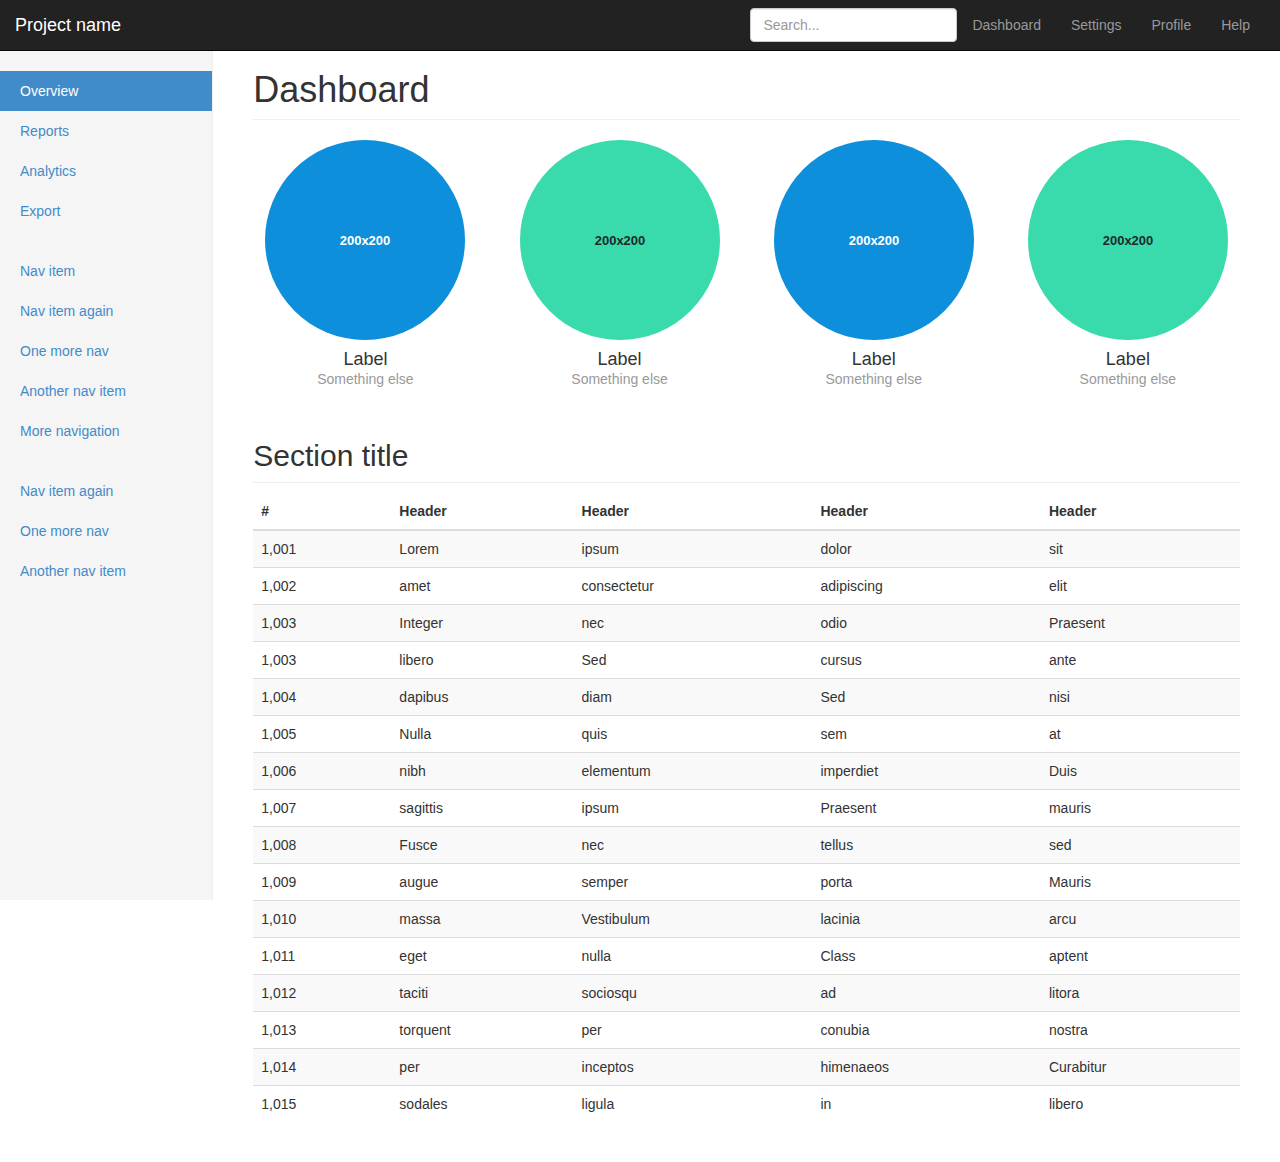
<file: assets/bootstrap/docs/examples/dashboard/index.html>
<!DOCTYPE html>
<html lang="en">
  <head>
    <meta charset="utf-8">
    <meta http-equiv="X-UA-Compatible" content="IE=edge">
    <meta name="viewport" content="width=device-width, initial-scale=1">
    <meta name="description" content="">
    <meta name="author" content="">
    <link rel="shortcut icon" href="../../assets/ico/favicon.ico">

    <title>Dashboard Template for Bootstrap</title>

    <!-- Bootstrap core CSS -->
    <link href="../../dist/css/bootstrap.min.css" rel="stylesheet">

    <!-- Custom styles for this template -->
    <link href="dashboard.css" rel="stylesheet">

    <!-- Just for debugging purposes. Don't actually copy this line! -->
    <!--[if lt IE 9]><script src="../../assets/js/ie8-responsive-file-warning.js"></script><![endif]-->

    <!-- HTML5 shim and Respond.js IE8 support of HTML5 elements and media queries -->
    <!--[if lt IE 9]>
      <script src="https://oss.maxcdn.com/libs/html5shiv/3.7.0/html5shiv.js"></script>
      <script src="https://oss.maxcdn.com/libs/respond.js/1.4.2/respond.min.js"></script>
    <![endif]-->
  </head>

  <body>

    <div class="navbar navbar-inverse navbar-fixed-top" role="navigation">
      <div class="container-fluid">
        <div class="navbar-header">
          <button type="button" class="navbar-toggle" data-toggle="collapse" data-target=".navbar-collapse">
            <span class="sr-only">Toggle navigation</span>
            <span class="icon-bar"></span>
            <span class="icon-bar"></span>
            <span class="icon-bar"></span>
          </button>
          <a class="navbar-brand" href="#">Project name</a>
        </div>
        <div class="navbar-collapse collapse">
          <ul class="nav navbar-nav navbar-right">
            <li><a href="#">Dashboard</a></li>
            <li><a href="#">Settings</a></li>
            <li><a href="#">Profile</a></li>
            <li><a href="#">Help</a></li>
          </ul>
          <form class="navbar-form navbar-right">
            <input type="text" class="form-control" placeholder="Search...">
          </form>
        </div>
      </div>
    </div>

    <div class="container-fluid">
      <div class="row">
        <div class="col-sm-3 col-md-2 sidebar">
          <ul class="nav nav-sidebar">
            <li class="active"><a href="#">Overview</a></li>
            <li><a href="#">Reports</a></li>
            <li><a href="#">Analytics</a></li>
            <li><a href="#">Export</a></li>
          </ul>
          <ul class="nav nav-sidebar">
            <li><a href="">Nav item</a></li>
            <li><a href="">Nav item again</a></li>
            <li><a href="">One more nav</a></li>
            <li><a href="">Another nav item</a></li>
            <li><a href="">More navigation</a></li>
          </ul>
          <ul class="nav nav-sidebar">
            <li><a href="">Nav item again</a></li>
            <li><a href="">One more nav</a></li>
            <li><a href="">Another nav item</a></li>
          </ul>
        </div>
        <div class="col-sm-9 col-sm-offset-3 col-md-10 col-md-offset-2 main">
          <h1 class="page-header">Dashboard</h1>

          <div class="row placeholders">
            <div class="col-xs-6 col-sm-3 placeholder">
              <img data-src="holder.js/200x200/auto/sky" class="img-responsive" alt="Generic placeholder thumbnail">
              <h4>Label</h4>
              <span class="text-muted">Something else</span>
            </div>
            <div class="col-xs-6 col-sm-3 placeholder">
              <img data-src="holder.js/200x200/auto/vine" class="img-responsive" alt="Generic placeholder thumbnail">
              <h4>Label</h4>
              <span class="text-muted">Something else</span>
            </div>
            <div class="col-xs-6 col-sm-3 placeholder">
              <img data-src="holder.js/200x200/auto/sky" class="img-responsive" alt="Generic placeholder thumbnail">
              <h4>Label</h4>
              <span class="text-muted">Something else</span>
            </div>
            <div class="col-xs-6 col-sm-3 placeholder">
              <img data-src="holder.js/200x200/auto/vine" class="img-responsive" alt="Generic placeholder thumbnail">
              <h4>Label</h4>
              <span class="text-muted">Something else</span>
            </div>
          </div>

          <h2 class="sub-header">Section title</h2>
          <div class="table-responsive">
            <table class="table table-striped">
              <thead>
                <tr>
                  <th>#</th>
                  <th>Header</th>
                  <th>Header</th>
                  <th>Header</th>
                  <th>Header</th>
                </tr>
              </thead>
              <tbody>
                <tr>
                  <td>1,001</td>
                  <td>Lorem</td>
                  <td>ipsum</td>
                  <td>dolor</td>
                  <td>sit</td>
                </tr>
                <tr>
                  <td>1,002</td>
                  <td>amet</td>
                  <td>consectetur</td>
                  <td>adipiscing</td>
                  <td>elit</td>
                </tr>
                <tr>
                  <td>1,003</td>
                  <td>Integer</td>
                  <td>nec</td>
                  <td>odio</td>
                  <td>Praesent</td>
                </tr>
                <tr>
                  <td>1,003</td>
                  <td>libero</td>
                  <td>Sed</td>
                  <td>cursus</td>
                  <td>ante</td>
                </tr>
                <tr>
                  <td>1,004</td>
                  <td>dapibus</td>
                  <td>diam</td>
                  <td>Sed</td>
                  <td>nisi</td>
                </tr>
                <tr>
                  <td>1,005</td>
                  <td>Nulla</td>
                  <td>quis</td>
                  <td>sem</td>
                  <td>at</td>
                </tr>
                <tr>
                  <td>1,006</td>
                  <td>nibh</td>
                  <td>elementum</td>
                  <td>imperdiet</td>
                  <td>Duis</td>
                </tr>
                <tr>
                  <td>1,007</td>
                  <td>sagittis</td>
                  <td>ipsum</td>
                  <td>Praesent</td>
                  <td>mauris</td>
                </tr>
                <tr>
                  <td>1,008</td>
                  <td>Fusce</td>
                  <td>nec</td>
                  <td>tellus</td>
                  <td>sed</td>
                </tr>
                <tr>
                  <td>1,009</td>
                  <td>augue</td>
                  <td>semper</td>
                  <td>porta</td>
                  <td>Mauris</td>
                </tr>
                <tr>
                  <td>1,010</td>
                  <td>massa</td>
                  <td>Vestibulum</td>
                  <td>lacinia</td>
                  <td>arcu</td>
                </tr>
                <tr>
                  <td>1,011</td>
                  <td>eget</td>
                  <td>nulla</td>
                  <td>Class</td>
                  <td>aptent</td>
                </tr>
                <tr>
                  <td>1,012</td>
                  <td>taciti</td>
                  <td>sociosqu</td>
                  <td>ad</td>
                  <td>litora</td>
                </tr>
                <tr>
                  <td>1,013</td>
                  <td>torquent</td>
                  <td>per</td>
                  <td>conubia</td>
                  <td>nostra</td>
                </tr>
                <tr>
                  <td>1,014</td>
                  <td>per</td>
                  <td>inceptos</td>
                  <td>himenaeos</td>
                  <td>Curabitur</td>
                </tr>
                <tr>
                  <td>1,015</td>
                  <td>sodales</td>
                  <td>ligula</td>
                  <td>in</td>
                  <td>libero</td>
                </tr>
              </tbody>
            </table>
          </div>
        </div>
      </div>
    </div>

    <!-- Bootstrap core JavaScript
    ================================================== -->
    <!-- Placed at the end of the document so the pages load faster -->
    <script src="https://ajax.googleapis.com/ajax/libs/jquery/1.11.0/jquery.min.js"></script>
    <script src="../../dist/js/bootstrap.min.js"></script>
    <script src="../../assets/js/docs.min.js"></script>
  </body>
</html>
</file>
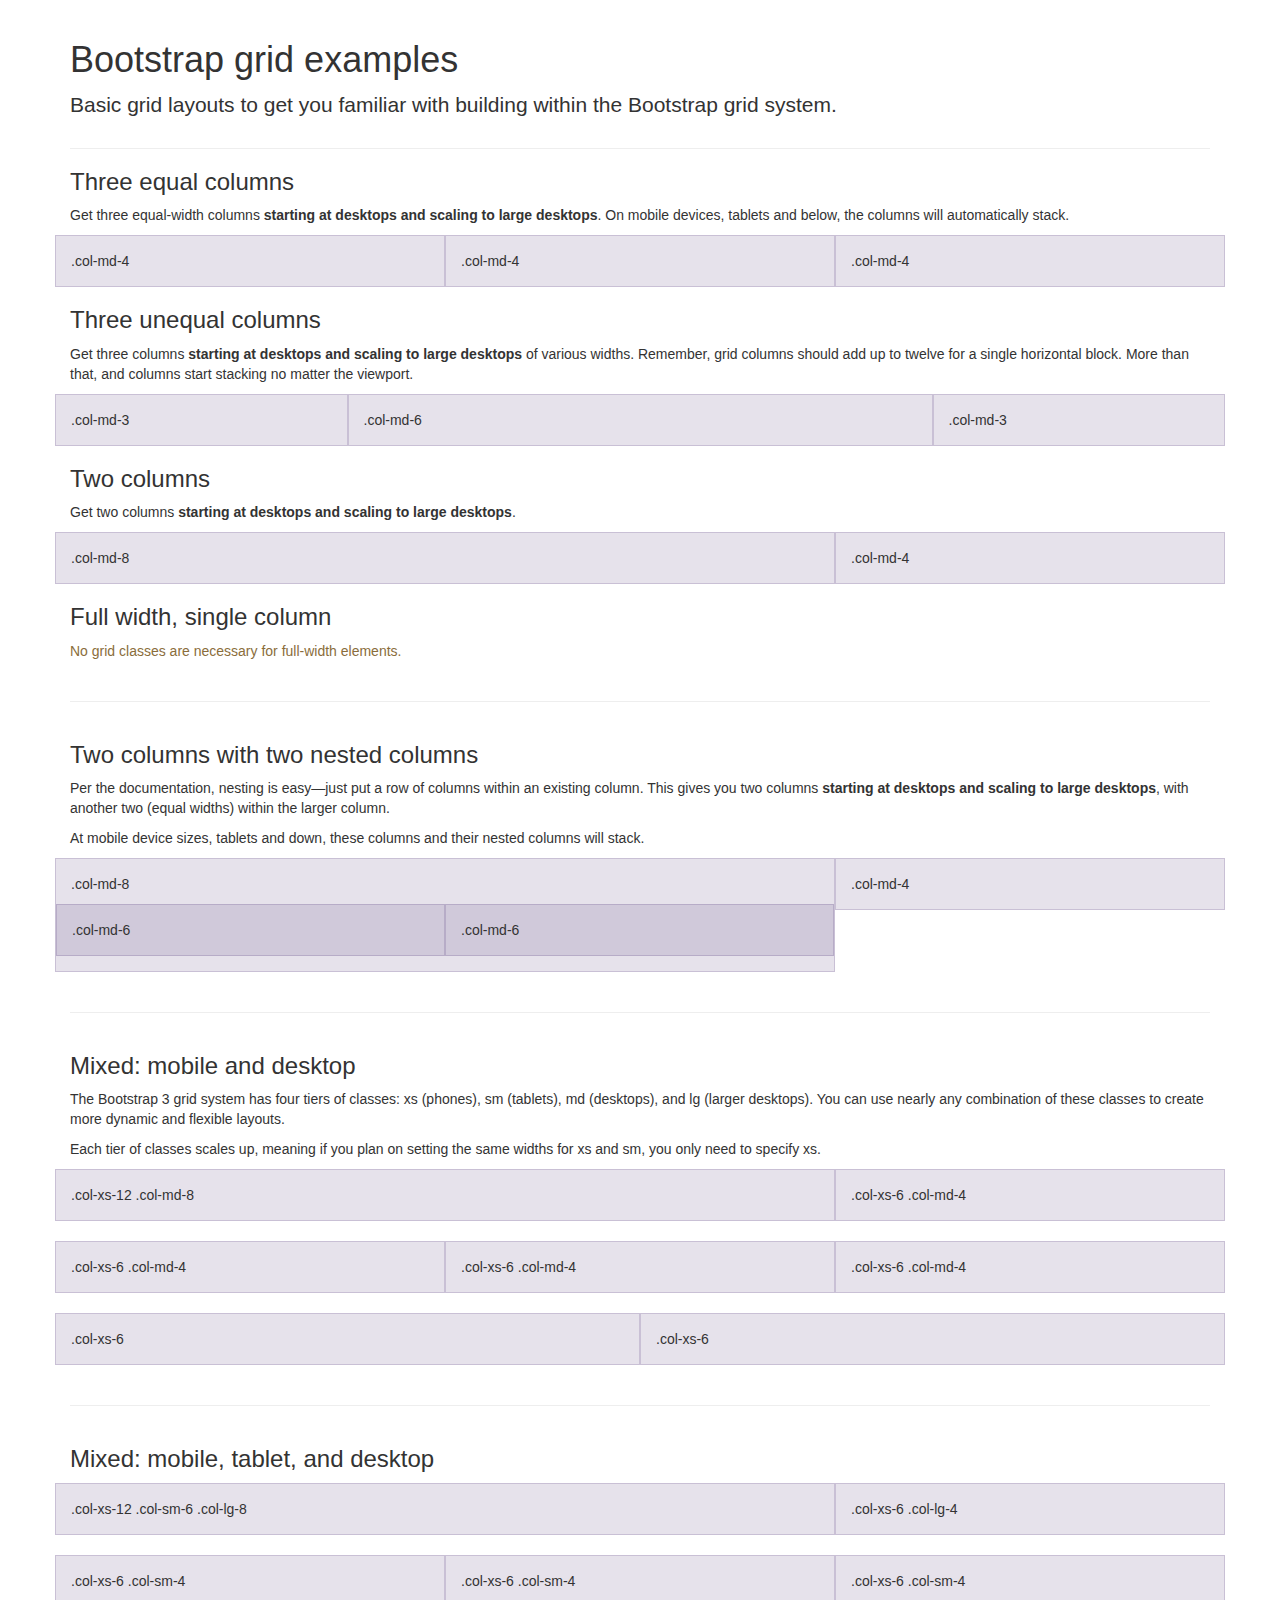
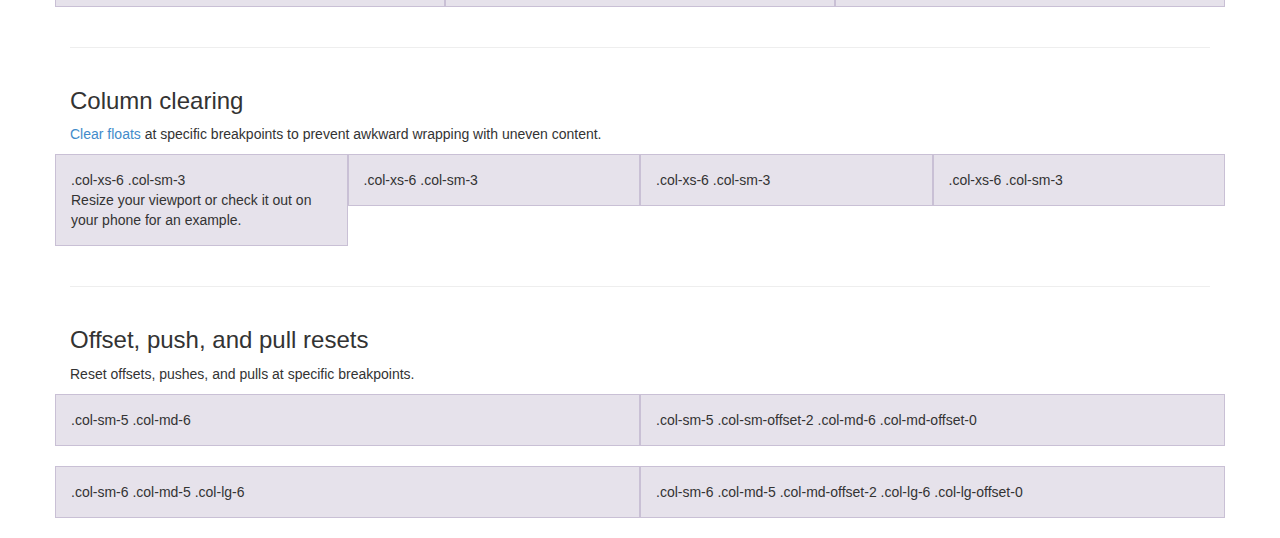
<file: assets/bootstrap/docs/examples/grid/index.html>
<!DOCTYPE html>
<html lang="en">
  <head>
    <meta charset="utf-8">
    <meta http-equiv="X-UA-Compatible" content="IE=edge">
    <meta name="viewport" content="width=device-width, initial-scale=1">
    <meta name="description" content="">
    <meta name="author" content="">
    <link rel="shortcut icon" href="../../assets/ico/favicon.ico">

    <title>Grid Template for Bootstrap</title>

    <!-- Bootstrap core CSS -->
    <link href="../../dist/css/bootstrap.min.css" rel="stylesheet">

    <!-- Custom styles for this template -->
    <link href="grid.css" rel="stylesheet">

    <!-- Just for debugging purposes. Don't actually copy this line! -->
    <!--[if lt IE 9]><script src="../../assets/js/ie8-responsive-file-warning.js"></script><![endif]-->

    <!-- HTML5 shim and Respond.js IE8 support of HTML5 elements and media queries -->
    <!--[if lt IE 9]>
      <script src="https://oss.maxcdn.com/libs/html5shiv/3.7.0/html5shiv.js"></script>
      <script src="https://oss.maxcdn.com/libs/respond.js/1.4.2/respond.min.js"></script>
    <![endif]-->
  </head>

  <body>
    <div class="container">

      <div class="page-header">
        <h1>Bootstrap grid examples</h1>
        <p class="lead">Basic grid layouts to get you familiar with building within the Bootstrap grid system.</p>
      </div>

      <h3>Three equal columns</h3>
      <p>Get three equal-width columns <strong>starting at desktops and scaling to large desktops</strong>. On mobile devices, tablets and below, the columns will automatically stack.</p>
      <div class="row">
        <div class="col-md-4">.col-md-4</div>
        <div class="col-md-4">.col-md-4</div>
        <div class="col-md-4">.col-md-4</div>
      </div>

      <h3>Three unequal columns</h3>
      <p>Get three columns <strong>starting at desktops and scaling to large desktops</strong> of various widths. Remember, grid columns should add up to twelve for a single horizontal block. More than that, and columns start stacking no matter the viewport.</p>
      <div class="row">
        <div class="col-md-3">.col-md-3</div>
        <div class="col-md-6">.col-md-6</div>
        <div class="col-md-3">.col-md-3</div>
      </div>

      <h3>Two columns</h3>
      <p>Get two columns <strong>starting at desktops and scaling to large desktops</strong>.</p>
      <div class="row">
        <div class="col-md-8">.col-md-8</div>
        <div class="col-md-4">.col-md-4</div>
      </div>

      <h3>Full width, single column</h3>
      <p class="text-warning">No grid classes are necessary for full-width elements.</p>

      <hr>

      <h3>Two columns with two nested columns</h3>
      <p>Per the documentation, nesting is easy—just put a row of columns within an existing column. This gives you two columns <strong>starting at desktops and scaling to large desktops</strong>, with another two (equal widths) within the larger column.</p>
      <p>At mobile device sizes, tablets and down, these columns and their nested columns will stack.</p>
      <div class="row">
        <div class="col-md-8">
          .col-md-8
          <div class="row">
            <div class="col-md-6">.col-md-6</div>
            <div class="col-md-6">.col-md-6</div>
          </div>
        </div>
        <div class="col-md-4">.col-md-4</div>
      </div>

      <hr>

      <h3>Mixed: mobile and desktop</h3>
      <p>The Bootstrap 3 grid system has four tiers of classes: xs (phones), sm (tablets), md (desktops), and lg (larger desktops). You can use nearly any combination of these classes to create more dynamic and flexible layouts.</p>
      <p>Each tier of classes scales up, meaning if you plan on setting the same widths for xs and sm, you only need to specify xs.</p>
      <div class="row">
        <div class="col-xs-12 col-md-8">.col-xs-12 .col-md-8</div>
        <div class="col-xs-6 col-md-4">.col-xs-6 .col-md-4</div>
      </div>
      <div class="row">
        <div class="col-xs-6 col-md-4">.col-xs-6 .col-md-4</div>
        <div class="col-xs-6 col-md-4">.col-xs-6 .col-md-4</div>
        <div class="col-xs-6 col-md-4">.col-xs-6 .col-md-4</div>
      </div>
      <div class="row">
        <div class="col-xs-6">.col-xs-6</div>
        <div class="col-xs-6">.col-xs-6</div>
      </div>

      <hr>

      <h3>Mixed: mobile, tablet, and desktop</h3>
      <p></p>
      <div class="row">
        <div class="col-xs-12 col-sm-6 col-lg-8">.col-xs-12 .col-sm-6 .col-lg-8</div>
        <div class="col-xs-6 col-lg-4">.col-xs-6 .col-lg-4</div>
      </div>
      <div class="row">
        <div class="col-xs-6 col-sm-4">.col-xs-6 .col-sm-4</div>
        <div class="col-xs-6 col-sm-4">.col-xs-6 .col-sm-4</div>
        <div class="col-xs-6 col-sm-4">.col-xs-6 .col-sm-4</div>
      </div>

      <hr>

      <h3>Column clearing</h3>
      <p><a href="http://getbootstrap.com/css/#grid-responsive-resets">Clear floats</a> at specific breakpoints to prevent awkward wrapping with uneven content.</p>
      <div class="row">
        <div class="col-xs-6 col-sm-3">
          .col-xs-6 .col-sm-3
          <br>
          Resize your viewport or check it out on your phone for an example.
        </div>
        <div class="col-xs-6 col-sm-3">.col-xs-6 .col-sm-3</div>

        <!-- Add the extra clearfix for only the required viewport -->
        <div class="clearfix visible-xs"></div>

        <div class="col-xs-6 col-sm-3">.col-xs-6 .col-sm-3</div>
        <div class="col-xs-6 col-sm-3">.col-xs-6 .col-sm-3</div>
      </div>

      <hr>

      <h3>Offset, push, and pull resets</h3>
      <p>Reset offsets, pushes, and pulls at specific breakpoints.</p>
      <div class="row">
        <div class="col-sm-5 col-md-6">.col-sm-5 .col-md-6</div>
        <div class="col-sm-5 col-sm-offset-2 col-md-6 col-md-offset-0">.col-sm-5 .col-sm-offset-2 .col-md-6 .col-md-offset-0</div>
      </div>
      <div class="row">
        <div class="col-sm-6 col-md-5 col-lg-6">.col-sm-6 .col-md-5 .col-lg-6</div>
        <div class="col-sm-6 col-md-5 col-md-offset-2 col-lg-6 col-lg-offset-0">.col-sm-6 .col-md-5 .col-md-offset-2 .col-lg-6 .col-lg-offset-0</div>
      </div>


    </div> <!-- /container -->


    <!-- Bootstrap core JavaScript
    ================================================== -->
    <!-- Placed at the end of the document so the pages load faster -->
  </body>
</html>
</file>
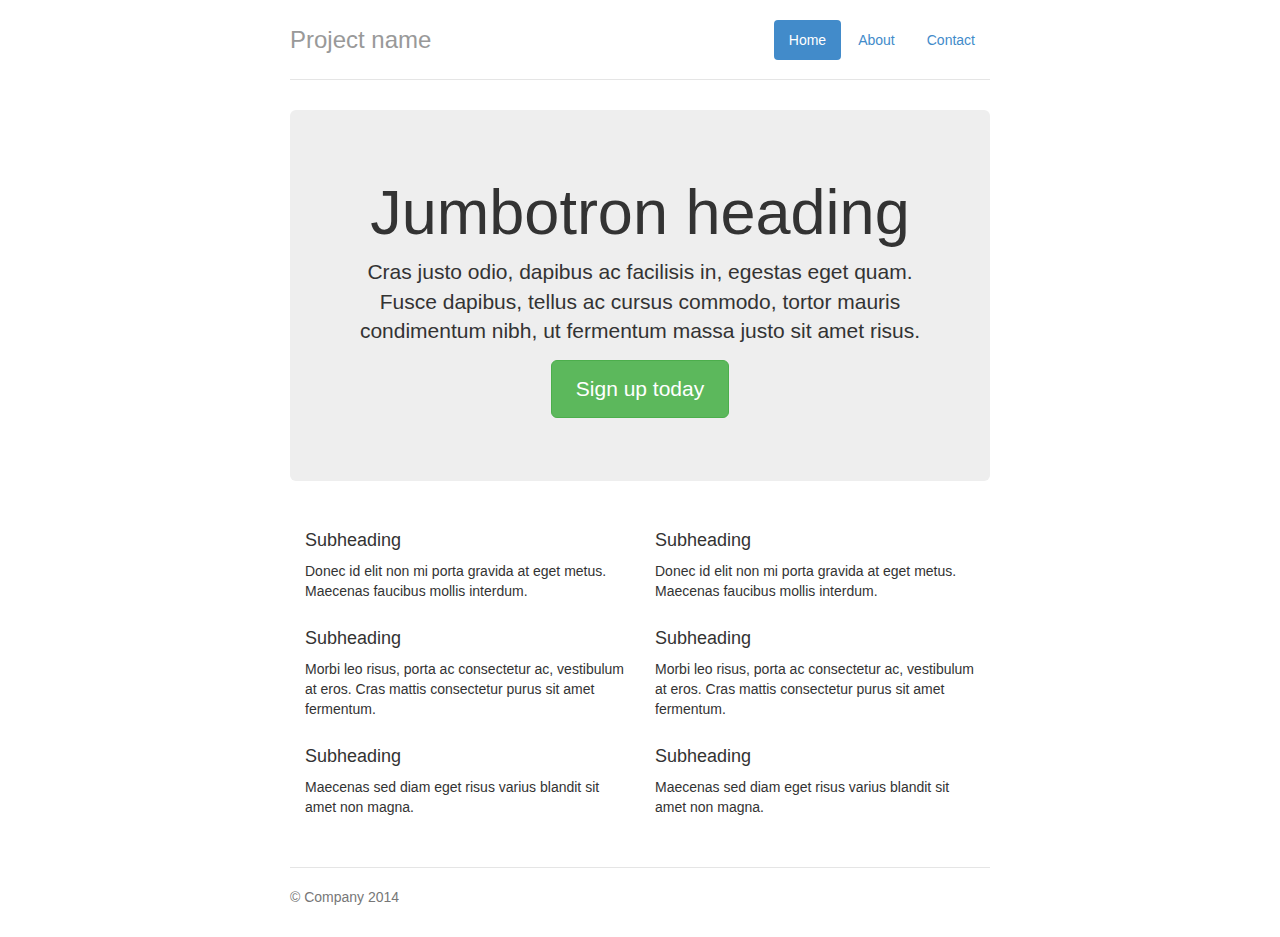
<file: assets/bootstrap/docs/examples/jumbotron-narrow/index.html>
<!DOCTYPE html>
<html lang="en">
  <head>
    <meta charset="utf-8">
    <meta http-equiv="X-UA-Compatible" content="IE=edge">
    <meta name="viewport" content="width=device-width, initial-scale=1">
    <meta name="description" content="">
    <meta name="author" content="">
    <link rel="shortcut icon" href="../../assets/ico/favicon.ico">

    <title>Narrow Jumbotron Template for Bootstrap</title>

    <!-- Bootstrap core CSS -->
    <link href="../../dist/css/bootstrap.min.css" rel="stylesheet">

    <!-- Custom styles for this template -->
    <link href="jumbotron-narrow.css" rel="stylesheet">

    <!-- Just for debugging purposes. Don't actually copy this line! -->
    <!--[if lt IE 9]><script src="../../assets/js/ie8-responsive-file-warning.js"></script><![endif]-->

    <!-- HTML5 shim and Respond.js IE8 support of HTML5 elements and media queries -->
    <!--[if lt IE 9]>
      <script src="https://oss.maxcdn.com/libs/html5shiv/3.7.0/html5shiv.js"></script>
      <script src="https://oss.maxcdn.com/libs/respond.js/1.4.2/respond.min.js"></script>
    <![endif]-->
  </head>

  <body>

    <div class="container">
      <div class="header">
        <ul class="nav nav-pills pull-right">
          <li class="active"><a href="#">Home</a></li>
          <li><a href="#">About</a></li>
          <li><a href="#">Contact</a></li>
        </ul>
        <h3 class="text-muted">Project name</h3>
      </div>

      <div class="jumbotron">
        <h1>Jumbotron heading</h1>
        <p class="lead">Cras justo odio, dapibus ac facilisis in, egestas eget quam. Fusce dapibus, tellus ac cursus commodo, tortor mauris condimentum nibh, ut fermentum massa justo sit amet risus.</p>
        <p><a class="btn btn-lg btn-success" href="#" role="button">Sign up today</a></p>
      </div>

      <div class="row marketing">
        <div class="col-lg-6">
          <h4>Subheading</h4>
          <p>Donec id elit non mi porta gravida at eget metus. Maecenas faucibus mollis interdum.</p>

          <h4>Subheading</h4>
          <p>Morbi leo risus, porta ac consectetur ac, vestibulum at eros. Cras mattis consectetur purus sit amet fermentum.</p>

          <h4>Subheading</h4>
          <p>Maecenas sed diam eget risus varius blandit sit amet non magna.</p>
        </div>

        <div class="col-lg-6">
          <h4>Subheading</h4>
          <p>Donec id elit non mi porta gravida at eget metus. Maecenas faucibus mollis interdum.</p>

          <h4>Subheading</h4>
          <p>Morbi leo risus, porta ac consectetur ac, vestibulum at eros. Cras mattis consectetur purus sit amet fermentum.</p>

          <h4>Subheading</h4>
          <p>Maecenas sed diam eget risus varius blandit sit amet non magna.</p>
        </div>
      </div>

      <div class="footer">
        <p>&copy; Company 2014</p>
      </div>

    </div> <!-- /container -->


    <!-- Bootstrap core JavaScript
    ================================================== -->
    <!-- Placed at the end of the document so the pages load faster -->
  </body>
</html>
</file>
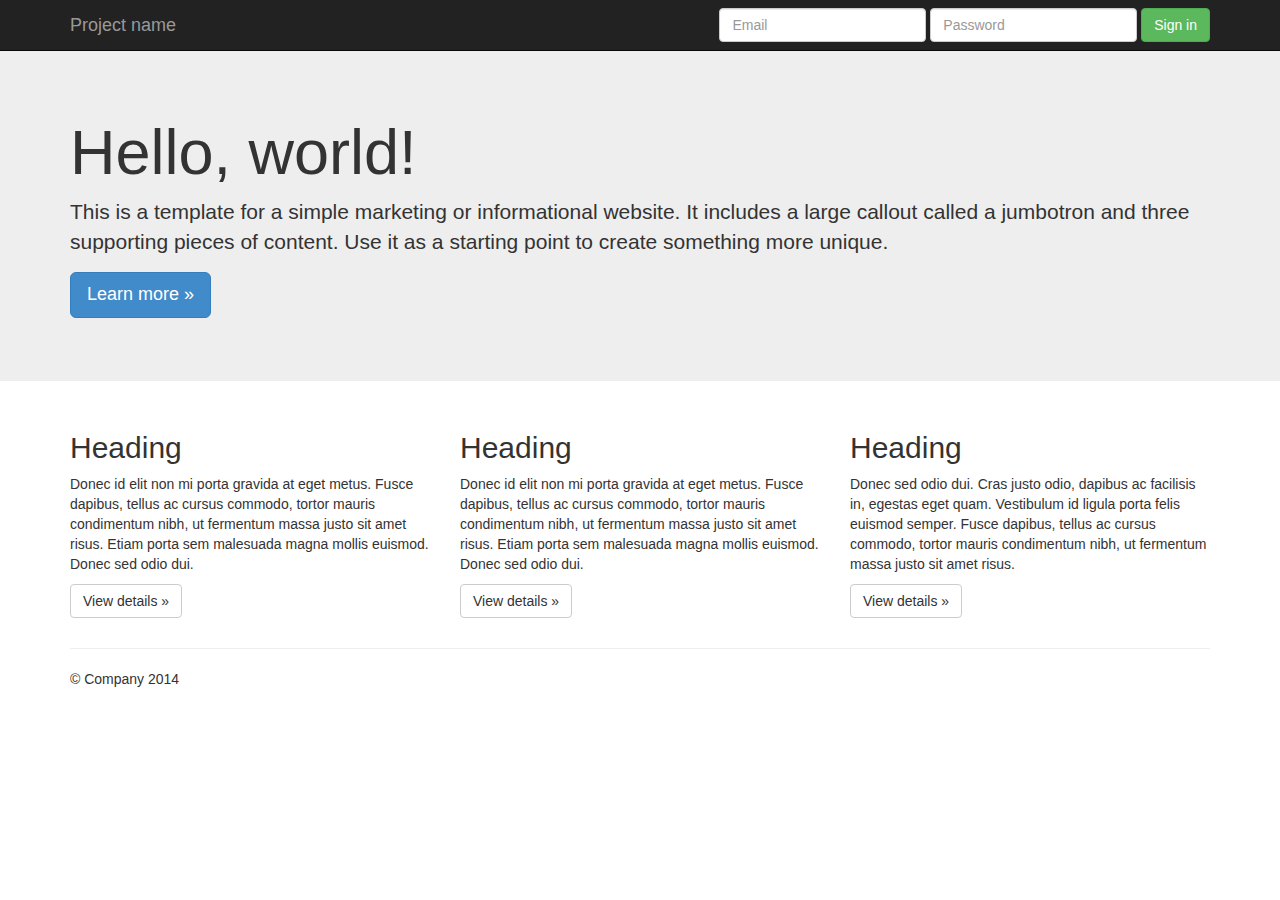
<file: assets/bootstrap/docs/examples/jumbotron/index.html>
<!DOCTYPE html>
<html lang="en">
  <head>
    <meta charset="utf-8">
    <meta http-equiv="X-UA-Compatible" content="IE=edge">
    <meta name="viewport" content="width=device-width, initial-scale=1">
    <meta name="description" content="">
    <meta name="author" content="">
    <link rel="shortcut icon" href="../../assets/ico/favicon.ico">

    <title>Jumbotron Template for Bootstrap</title>

    <!-- Bootstrap core CSS -->
    <link href="../../dist/css/bootstrap.min.css" rel="stylesheet">

    <!-- Custom styles for this template -->
    <link href="jumbotron.css" rel="stylesheet">

    <!-- Just for debugging purposes. Don't actually copy this line! -->
    <!--[if lt IE 9]><script src="../../assets/js/ie8-responsive-file-warning.js"></script><![endif]-->

    <!-- HTML5 shim and Respond.js IE8 support of HTML5 elements and media queries -->
    <!--[if lt IE 9]>
      <script src="https://oss.maxcdn.com/libs/html5shiv/3.7.0/html5shiv.js"></script>
      <script src="https://oss.maxcdn.com/libs/respond.js/1.4.2/respond.min.js"></script>
    <![endif]-->
  </head>

  <body>

    <div class="navbar navbar-inverse navbar-fixed-top" role="navigation">
      <div class="container">
        <div class="navbar-header">
          <button type="button" class="navbar-toggle" data-toggle="collapse" data-target=".navbar-collapse">
            <span class="sr-only">Toggle navigation</span>
            <span class="icon-bar"></span>
            <span class="icon-bar"></span>
            <span class="icon-bar"></span>
          </button>
          <a class="navbar-brand" href="#">Project name</a>
        </div>
        <div class="navbar-collapse collapse">
          <form class="navbar-form navbar-right" role="form">
            <div class="form-group">
              <input type="text" placeholder="Email" class="form-control">
            </div>
            <div class="form-group">
              <input type="password" placeholder="Password" class="form-control">
            </div>
            <button type="submit" class="btn btn-success">Sign in</button>
          </form>
        </div><!--/.navbar-collapse -->
      </div>
    </div>

    <!-- Main jumbotron for a primary marketing message or call to action -->
    <div class="jumbotron">
      <div class="container">
        <h1>Hello, world!</h1>
        <p>This is a template for a simple marketing or informational website. It includes a large callout called a jumbotron and three supporting pieces of content. Use it as a starting point to create something more unique.</p>
        <p><a class="btn btn-primary btn-lg" role="button">Learn more &raquo;</a></p>
      </div>
    </div>

    <div class="container">
      <!-- Example row of columns -->
      <div class="row">
        <div class="col-md-4">
          <h2>Heading</h2>
          <p>Donec id elit non mi porta gravida at eget metus. Fusce dapibus, tellus ac cursus commodo, tortor mauris condimentum nibh, ut fermentum massa justo sit amet risus. Etiam porta sem malesuada magna mollis euismod. Donec sed odio dui. </p>
          <p><a class="btn btn-default" href="#" role="button">View details &raquo;</a></p>
        </div>
        <div class="col-md-4">
          <h2>Heading</h2>
          <p>Donec id elit non mi porta gravida at eget metus. Fusce dapibus, tellus ac cursus commodo, tortor mauris condimentum nibh, ut fermentum massa justo sit amet risus. Etiam porta sem malesuada magna mollis euismod. Donec sed odio dui. </p>
          <p><a class="btn btn-default" href="#" role="button">View details &raquo;</a></p>
       </div>
        <div class="col-md-4">
          <h2>Heading</h2>
          <p>Donec sed odio dui. Cras justo odio, dapibus ac facilisis in, egestas eget quam. Vestibulum id ligula porta felis euismod semper. Fusce dapibus, tellus ac cursus commodo, tortor mauris condimentum nibh, ut fermentum massa justo sit amet risus.</p>
          <p><a class="btn btn-default" href="#" role="button">View details &raquo;</a></p>
        </div>
      </div>

      <hr>

      <footer>
        <p>&copy; Company 2014</p>
      </footer>
    </div> <!-- /container -->


    <!-- Bootstrap core JavaScript
    ================================================== -->
    <!-- Placed at the end of the document so the pages load faster -->
    <script src="https://ajax.googleapis.com/ajax/libs/jquery/1.11.0/jquery.min.js"></script>
    <script src="../../dist/js/bootstrap.min.js"></script>
  </body>
</html>
</file>
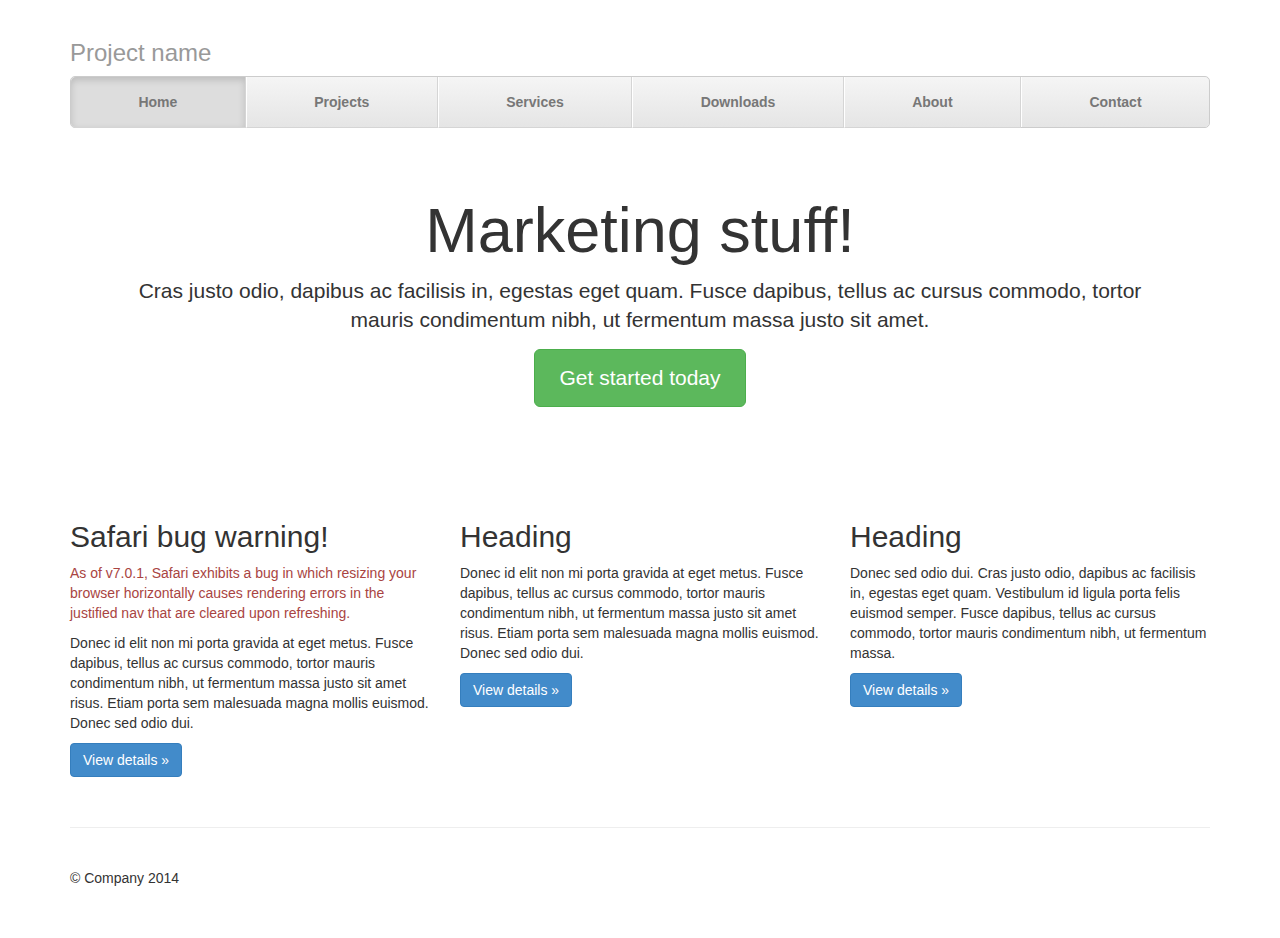
<file: assets/bootstrap/docs/examples/justified-nav/index.html>
<!DOCTYPE html>
<html lang="en">
  <head>
    <meta charset="utf-8">
    <meta http-equiv="X-UA-Compatible" content="IE=edge">
    <meta name="viewport" content="width=device-width, initial-scale=1">
    <meta name="description" content="">
    <meta name="author" content="">
    <link rel="shortcut icon" href="../../assets/ico/favicon.ico">

    <title>Justified Nav Template for Bootstrap</title>

    <!-- Bootstrap core CSS -->
    <link href="../../dist/css/bootstrap.min.css" rel="stylesheet">

    <!-- Custom styles for this template -->
    <link href="justified-nav.css" rel="stylesheet">

    <!-- Just for debugging purposes. Don't actually copy this line! -->
    <!--[if lt IE 9]><script src="../../assets/js/ie8-responsive-file-warning.js"></script><![endif]-->

    <!-- HTML5 shim and Respond.js IE8 support of HTML5 elements and media queries -->
    <!--[if lt IE 9]>
      <script src="https://oss.maxcdn.com/libs/html5shiv/3.7.0/html5shiv.js"></script>
      <script src="https://oss.maxcdn.com/libs/respond.js/1.4.2/respond.min.js"></script>
    <![endif]-->
  </head>

  <body>

    <div class="container">

      <div class="masthead">
        <h3 class="text-muted">Project name</h3>
        <ul class="nav nav-justified">
          <li class="active"><a href="#">Home</a></li>
          <li><a href="#">Projects</a></li>
          <li><a href="#">Services</a></li>
          <li><a href="#">Downloads</a></li>
          <li><a href="#">About</a></li>
          <li><a href="#">Contact</a></li>
        </ul>
      </div>

      <!-- Jumbotron -->
      <div class="jumbotron">
        <h1>Marketing stuff!</h1>
        <p class="lead">Cras justo odio, dapibus ac facilisis in, egestas eget quam. Fusce dapibus, tellus ac cursus commodo, tortor mauris condimentum nibh, ut fermentum massa justo sit amet.</p>
        <p><a class="btn btn-lg btn-success" href="#" role="button">Get started today</a></p>
      </div>

      <!-- Example row of columns -->
      <div class="row">
        <div class="col-lg-4">
          <h2>Safari bug warning!</h2>
          <p class="text-danger">As of v7.0.1, Safari exhibits a bug in which resizing your browser horizontally causes rendering errors in the justified nav that are cleared upon refreshing.</p>
          <p>Donec id elit non mi porta gravida at eget metus. Fusce dapibus, tellus ac cursus commodo, tortor mauris condimentum nibh, ut fermentum massa justo sit amet risus. Etiam porta sem malesuada magna mollis euismod. Donec sed odio dui. </p>
          <p><a class="btn btn-primary" href="#" role="button">View details &raquo;</a></p>
        </div>
        <div class="col-lg-4">
          <h2>Heading</h2>
          <p>Donec id elit non mi porta gravida at eget metus. Fusce dapibus, tellus ac cursus commodo, tortor mauris condimentum nibh, ut fermentum massa justo sit amet risus. Etiam porta sem malesuada magna mollis euismod. Donec sed odio dui. </p>
          <p><a class="btn btn-primary" href="#" role="button">View details &raquo;</a></p>
       </div>
        <div class="col-lg-4">
          <h2>Heading</h2>
          <p>Donec sed odio dui. Cras justo odio, dapibus ac facilisis in, egestas eget quam. Vestibulum id ligula porta felis euismod semper. Fusce dapibus, tellus ac cursus commodo, tortor mauris condimentum nibh, ut fermentum massa.</p>
          <p><a class="btn btn-primary" href="#" role="button">View details &raquo;</a></p>
        </div>
      </div>

      <!-- Site footer -->
      <div class="footer">
        <p>&copy; Company 2014</p>
      </div>

    </div> <!-- /container -->


    <!-- Bootstrap core JavaScript
    ================================================== -->
    <!-- Placed at the end of the document so the pages load faster -->
  </body>
</html>
</file>
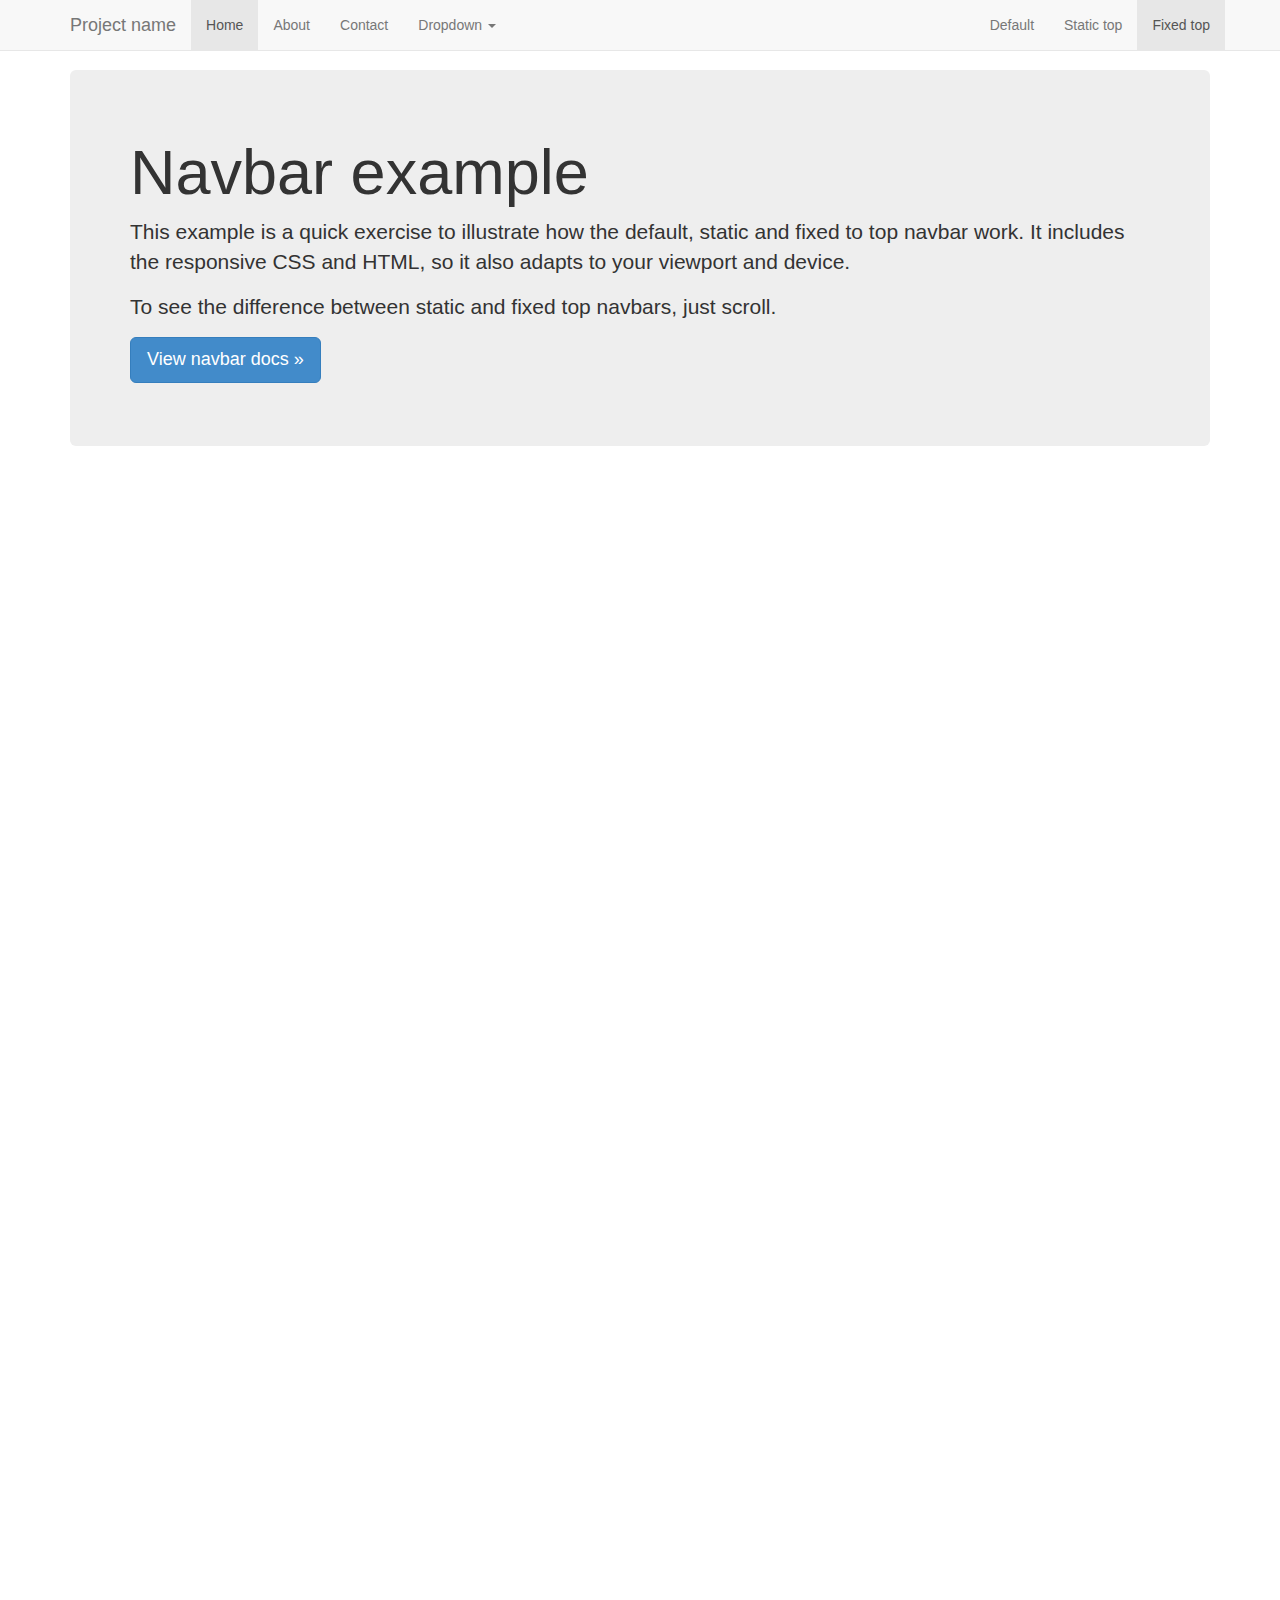
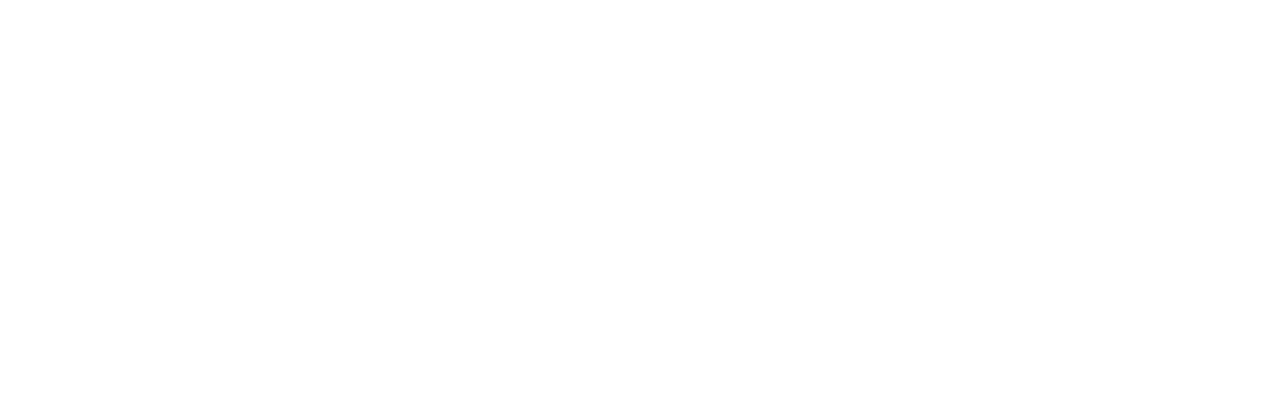
<file: assets/bootstrap/docs/examples/navbar-fixed-top/index.html>
<!DOCTYPE html>
<html lang="en">
  <head>
    <meta charset="utf-8">
    <meta http-equiv="X-UA-Compatible" content="IE=edge">
    <meta name="viewport" content="width=device-width, initial-scale=1">
    <meta name="description" content="">
    <meta name="author" content="">
    <link rel="shortcut icon" href="../../assets/ico/favicon.ico">

    <title>Fixed Top Navbar Example for Bootstrap</title>

    <!-- Bootstrap core CSS -->
    <link href="../../dist/css/bootstrap.min.css" rel="stylesheet">

    <!-- Custom styles for this template -->
    <link href="navbar-fixed-top.css" rel="stylesheet">

    <!-- Just for debugging purposes. Don't actually copy this line! -->
    <!--[if lt IE 9]><script src="../../assets/js/ie8-responsive-file-warning.js"></script><![endif]-->

    <!-- HTML5 shim and Respond.js IE8 support of HTML5 elements and media queries -->
    <!--[if lt IE 9]>
      <script src="https://oss.maxcdn.com/libs/html5shiv/3.7.0/html5shiv.js"></script>
      <script src="https://oss.maxcdn.com/libs/respond.js/1.4.2/respond.min.js"></script>
    <![endif]-->
  </head>

  <body>

    <!-- Fixed navbar -->
    <div class="navbar navbar-default navbar-fixed-top" role="navigation">
      <div class="container">
        <div class="navbar-header">
          <button type="button" class="navbar-toggle" data-toggle="collapse" data-target=".navbar-collapse">
            <span class="sr-only">Toggle navigation</span>
            <span class="icon-bar"></span>
            <span class="icon-bar"></span>
            <span class="icon-bar"></span>
          </button>
          <a class="navbar-brand" href="#">Project name</a>
        </div>
        <div class="navbar-collapse collapse">
          <ul class="nav navbar-nav">
            <li class="active"><a href="#">Home</a></li>
            <li><a href="#about">About</a></li>
            <li><a href="#contact">Contact</a></li>
            <li class="dropdown">
              <a href="#" class="dropdown-toggle" data-toggle="dropdown">Dropdown <b class="caret"></b></a>
              <ul class="dropdown-menu">
                <li><a href="#">Action</a></li>
                <li><a href="#">Another action</a></li>
                <li><a href="#">Something else here</a></li>
                <li class="divider"></li>
                <li class="dropdown-header">Nav header</li>
                <li><a href="#">Separated link</a></li>
                <li><a href="#">One more separated link</a></li>
              </ul>
            </li>
          </ul>
          <ul class="nav navbar-nav navbar-right">
            <li><a href="../navbar/">Default</a></li>
            <li><a href="../navbar-static-top/">Static top</a></li>
            <li class="active"><a href="./">Fixed top</a></li>
          </ul>
        </div><!--/.nav-collapse -->
      </div>
    </div>

    <div class="container">

      <!-- Main component for a primary marketing message or call to action -->
      <div class="jumbotron">
        <h1>Navbar example</h1>
        <p>This example is a quick exercise to illustrate how the default, static and fixed to top navbar work. It includes the responsive CSS and HTML, so it also adapts to your viewport and device.</p>
        <p>To see the difference between static and fixed top navbars, just scroll.</p>
        <p>
          <a class="btn btn-lg btn-primary" href="../../components/#navbar" role="button">View navbar docs &raquo;</a>
        </p>
      </div>

    </div> <!-- /container -->


    <!-- Bootstrap core JavaScript
    ================================================== -->
    <!-- Placed at the end of the document so the pages load faster -->
    <script src="https://ajax.googleapis.com/ajax/libs/jquery/1.11.0/jquery.min.js"></script>
    <script src="../../dist/js/bootstrap.min.js"></script>
  </body>
</html>
</file>
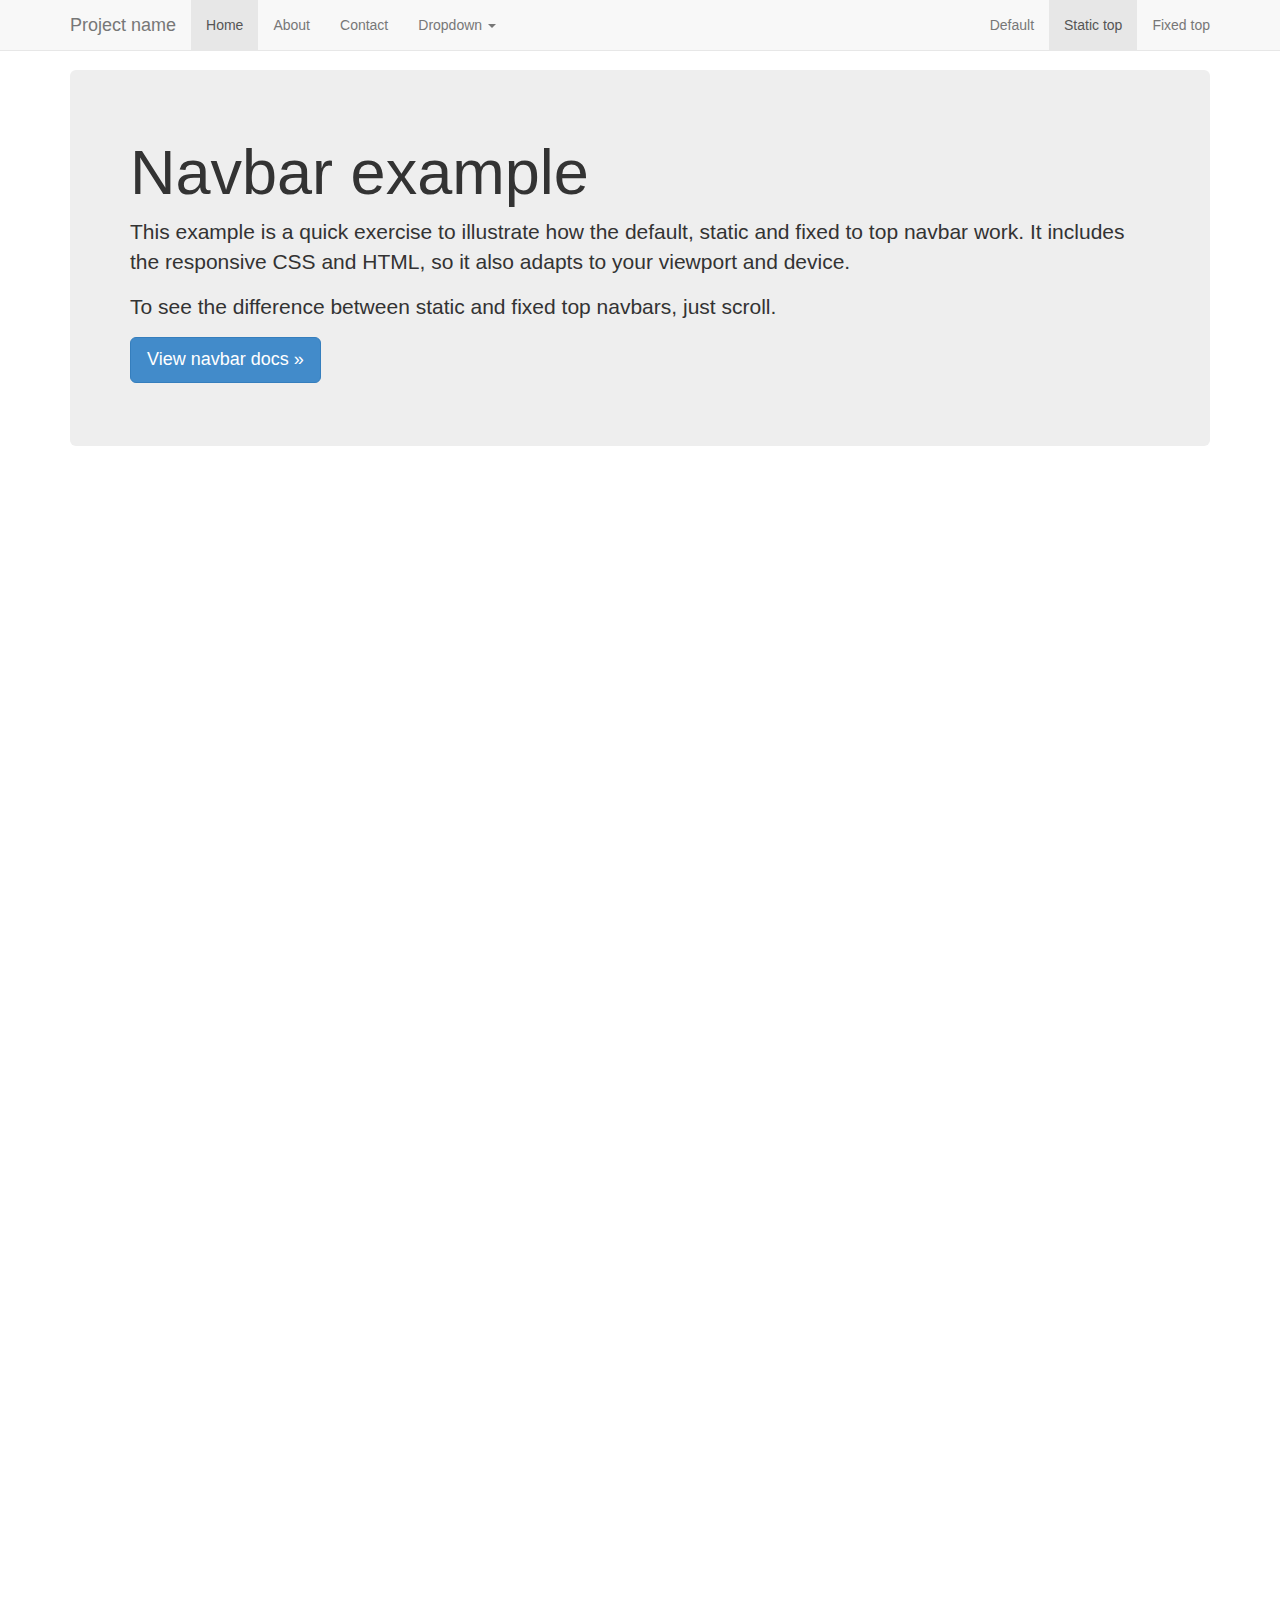
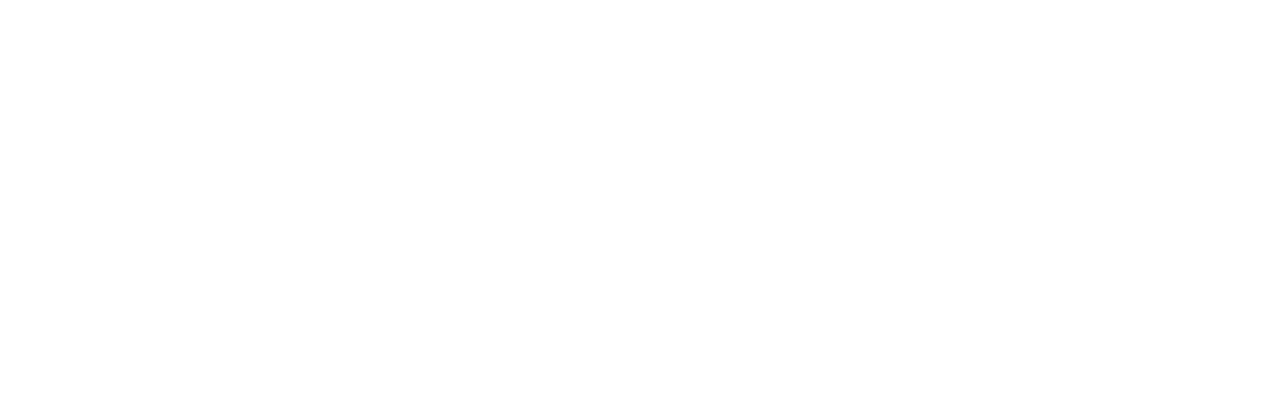
<file: assets/bootstrap/docs/examples/navbar-static-top/index.html>
<!DOCTYPE html>
<html lang="en">
  <head>
    <meta charset="utf-8">
    <meta http-equiv="X-UA-Compatible" content="IE=edge">
    <meta name="viewport" content="width=device-width, initial-scale=1">
    <meta name="description" content="">
    <meta name="author" content="">
    <link rel="shortcut icon" href="../../assets/ico/favicon.ico">

    <title>Static Top Navbar Example for Bootstrap</title>

    <!-- Bootstrap core CSS -->
    <link href="../../dist/css/bootstrap.min.css" rel="stylesheet">

    <!-- Custom styles for this template -->
    <link href="navbar-static-top.css" rel="stylesheet">

    <!-- Just for debugging purposes. Don't actually copy this line! -->
    <!--[if lt IE 9]><script src="../../assets/js/ie8-responsive-file-warning.js"></script><![endif]-->

    <!-- HTML5 shim and Respond.js IE8 support of HTML5 elements and media queries -->
    <!--[if lt IE 9]>
      <script src="https://oss.maxcdn.com/libs/html5shiv/3.7.0/html5shiv.js"></script>
      <script src="https://oss.maxcdn.com/libs/respond.js/1.4.2/respond.min.js"></script>
    <![endif]-->
  </head>

  <body>

    <!-- Static navbar -->
    <div class="navbar navbar-default navbar-static-top" role="navigation">
      <div class="container">
        <div class="navbar-header">
          <button type="button" class="navbar-toggle" data-toggle="collapse" data-target=".navbar-collapse">
            <span class="sr-only">Toggle navigation</span>
            <span class="icon-bar"></span>
            <span class="icon-bar"></span>
            <span class="icon-bar"></span>
          </button>
          <a class="navbar-brand" href="#">Project name</a>
        </div>
        <div class="navbar-collapse collapse">
          <ul class="nav navbar-nav">
            <li class="active"><a href="#">Home</a></li>
            <li><a href="#about">About</a></li>
            <li><a href="#contact">Contact</a></li>
            <li class="dropdown">
              <a href="#" class="dropdown-toggle" data-toggle="dropdown">Dropdown <b class="caret"></b></a>
              <ul class="dropdown-menu">
                <li><a href="#">Action</a></li>
                <li><a href="#">Another action</a></li>
                <li><a href="#">Something else here</a></li>
                <li class="divider"></li>
                <li class="dropdown-header">Nav header</li>
                <li><a href="#">Separated link</a></li>
                <li><a href="#">One more separated link</a></li>
              </ul>
            </li>
          </ul>
          <ul class="nav navbar-nav navbar-right">
            <li><a href="../navbar/">Default</a></li>
            <li class="active"><a href="./">Static top</a></li>
            <li><a href="../navbar-fixed-top/">Fixed top</a></li>
          </ul>
        </div><!--/.nav-collapse -->
      </div>
    </div>


    <div class="container">

      <!-- Main component for a primary marketing message or call to action -->
      <div class="jumbotron">
        <h1>Navbar example</h1>
        <p>This example is a quick exercise to illustrate how the default, static and fixed to top navbar work. It includes the responsive CSS and HTML, so it also adapts to your viewport and device.</p>
        <p>To see the difference between static and fixed top navbars, just scroll.</p>
        <p>
          <a class="btn btn-lg btn-primary" href="../../components/#navbar" role="button">View navbar docs &raquo;</a>
        </p>
      </div>

    </div> <!-- /container -->


    <!-- Bootstrap core JavaScript
    ================================================== -->
    <!-- Placed at the end of the document so the pages load faster -->
    <script src="https://ajax.googleapis.com/ajax/libs/jquery/1.11.0/jquery.min.js"></script>
    <script src="../../dist/js/bootstrap.min.js"></script>
  </body>
</html>
</file>
<file: stylesheets/screen.css>
h1,h2,h3{margin-top:32px;margin-bottom:12px}h1,h2,h3{font-weight:bold}.entry-content{font-size:14px}@media only screen and (min-width: 768px){.entry-content{font-size:16px}}q{font-style:italic}q:before{content:"\201C"}q:after{content:"\201D"}.flex-content,article img,article video,article .flash-video{max-width:100%;height:auto}.basic-alignment.left,article img.left,article video.left,article .left.flash-video{float:left;margin-right:1.5em}.basic-alignment.right,article img.right,article video.right,article .right.flash-video{float:right;margin-left:1.5em}.basic-alignment.center,article img.center,article video.center,article .center.flash-video{display:block;margin:0 auto 1.5em}.basic-alignment.left,article img.left,article video.left,article .left.flash-video,.basic-alignment.right,article img.right,article video.right,article .right.flash-video{margin-bottom:.8em}.text-uppercase{text-transform:uppercase}.page-content{margin-bottom:42px}.sans,html .gist .gist-file .gist-meta{font-family:"PT Sans","Helvetica Neue",Arial,sans-serif}.serif{font-family:"PT Serif",Georgia,Times,"Times New Roman",serif}.mono{font-family:Menlo,Monaco,"Andale Mono","lucida console","Courier New",monospace}header[role=banner] .navbar-default .navbar-nav>li img{height:18px}article img:not(.no-border){-webkit-border-radius:0.3em;-moz-border-radius:0.3em;-ms-border-radius:0.3em;-o-border-radius:0.3em;border-radius:0.3em;-webkit-box-shadow:rgba(0,0,0,0.15) 0 1px 4px;-moz-box-shadow:rgba(0,0,0,0.15) 0 1px 4px;box-shadow:rgba(0,0,0,0.15) 0 1px 4px;-webkit-box-sizing:border-box;-moz-box-sizing:border-box;box-sizing:border-box;border:#fff 0.5em solid}article video,article .flash-video{margin:0 auto 1.5em}article video{display:block;width:100%}article .flash-video>div{position:relative;display:block;padding-bottom:56.25%;padding-top:1px;height:0;overflow:hidden}article .flash-video>div iframe,article .flash-video>div object,article .flash-video>div embed{position:absolute;top:0;left:0;width:100%;height:100%}article>footer{padding-bottom:1em;margin-top:2em}article>footer p.meta{margin-bottom:.8em;clear:both}.separator{content:"\2022 ";padding:0 .4em 0 .2em;display:inline-block}.page-header p.meta{margin-bottom:0}.page-header .entry-title{margin-top:0}.pager{margin-top:42px}.meta.pager{margin-top:24px}#archive #content>div,#archive #content>div>article{padding-top:0}#blog-archives article{margin-top:inherit;margin-bottom:inherit;padding:1em 0 1em;position:relative}#blog-archives article:last-child{background:none}#blog-archives h1{margin-bottom:.3em}#blog-archives h2{border:none;display:none}#blog-archives h1 a{font-weight:normal;display:inline-block}#blog-archives .entry-content{display:none}#blog-archives time .month,#blog-archives time .day{display:inline-block}#blog-archives time .month{text-transform:uppercase}@media only screen and (min-width: 768px){#blog-archives article{margin-left:7em}#blog-archives h2{float:left;margin-top:1.8em;font-weight:normal;display:inline-block;position:relative}#blog-archives .year{display:none}#blog-archives article{padding-bottom:.7em}#blog-archives a.category{line-height:1.1em}}#content>.category article{margin-left:0;padding-left:6.8em}#content>.category .year{display:inline}.gist-file table.highlight{width:100%}.highlight{-webkit-border-radius:5px;-moz-border-radius:5px;-ms-border-radius:5px;-o-border-radius:5px;border-radius:5px}.highlight table td.code{width:100%}figcaption+.highlight{-moz-border-radius-topleft:0;-webkit-border-top-left-radius:0;border-top-left-radius:0;-moz-border-radius-topright:0;-webkit-border-top-right-radius:0;border-top-right-radius:0}.highlight .line-numbers,.gist-file .line-numbers{display:none;text-align:right;font-size:13px;line-height:1.45em;background:#fff url('/images/noise.png?1395984532') top left !important;border-right:1px solid #ebe4ce !important;-webkit-box-shadow:#fff -1px 0 inset;-moz-box-shadow:#fff -1px 0 inset;box-shadow:#fff -1px 0 inset;text-shadow:#f1ecdc 0 -1px;padding:.8em !important;-webkit-border-radius:0;-moz-border-radius:0;-ms-border-radius:0;-o-border-radius:0;border-radius:0}.highlight .line-numbers span,.gist-file .line-numbers span{color:#93a1a1 !important}figure.code,.gist,pre{-webkit-box-shadow:rgba(0,0,0,0.06) 0 0 10px;-moz-box-shadow:rgba(0,0,0,0.06) 0 0 10px;box-shadow:rgba(0,0,0,0.06) 0 0 10px}figure.code .highlight pre,.gist .highlight pre,pre .highlight pre{-webkit-box-shadow:none;-moz-box-shadow:none;box-shadow:none}.gist .highlight *::-moz-selection,figure.code .highlight *::-moz-selection{background:#c7c7c7;color:inherit;text-shadow:#839496 0 1px}.gist .highlight *::-webkit-selection,figure.code .highlight *::-webkit-selection{background:#c7c7c7;color:inherit;text-shadow:#839496 0 1px}.gist .highlight *::selection,figure.code .highlight *::selection{background:#c7c7c7;color:inherit;text-shadow:#839496 0 1px}html .gist .gist-file{margin-bottom:0;position:relative;border:none;padding-top:2.5em !important}html .gist .gist-file .highlight{margin-bottom:0}html .gist .gist-file .gist-syntax{background:none !important}html .gist .gist-file .gist-syntax .gist-highlight{background:#fcfcfc !important}html .gist .gist-file .gist-syntax .highlight pre{padding:0}html .gist .gist-file .gist-meta{padding:.6em 0.8em;color:#93a1a1;font-size:.7em !important;background:transparent;line-height:1.5em}html .gist .gist-file .gist-meta a{color:#75878b !important;text-decoration:none}html .gist .gist-file .gist-meta a:hover{text-decoration:underline}html .gist .gist-file .gist-meta a:hover{color:#586e75 !important}html .gist .gist-file .gist-meta a[href*='#file']{top:0.75em;left:0.5em;position:absolute;color:#474747 !important}html .gist .gist-file .gist-meta a[href*='#file']:hover{color:#1863a1 !important}html .gist .gist-file .gist-meta a[href*=raw]{top:0.75em;position:absolute;right:.8em;text-decoration:none;z-index:1;font-size:13px;padding-left:3em}html .gist .gist-file .gist-meta a[href*=raw]:hover{text-decoration:underline}.pre-code,html .gist .gist-file .gist-syntax .highlight pre,.highlight code{white-space:pre;font-family:Menlo,Monaco,"Andale Mono","lucida console","Courier New",monospace !important;overflow:scroll;overflow-y:hidden;display:block;padding:.8em;overflow-x:auto;line-height:1.45em;background:#fcfcfc url('/images/noise.png?1395984532') top left !important;color:#586e75 !important}.pre-code span,html .gist .gist-file .gist-syntax .highlight pre span,.highlight code span{color:#586e75 !important}.pre-code span,html .gist .gist-file .gist-syntax .highlight pre span,.highlight code span{font-style:normal !important;font-weight:normal !important}.pre-code .c,html .gist .gist-file .gist-syntax .highlight pre .c,.highlight code .c{color:#93a1a1 !important;font-style:italic !important}.pre-code .cm,html .gist .gist-file .gist-syntax .highlight pre .cm,.highlight code .cm{color:#93a1a1 !important;font-style:italic !important}.pre-code .cp,html .gist .gist-file .gist-syntax .highlight pre .cp,.highlight code .cp{color:#93a1a1 !important;font-style:italic !important}.pre-code .c1,html .gist .gist-file .gist-syntax .highlight pre .c1,.highlight code .c1{color:#93a1a1 !important;font-style:italic !important}.pre-code .cs,html .gist .gist-file .gist-syntax .highlight pre .cs,.highlight code .cs{color:#93a1a1 !important;font-weight:bold !important;font-style:italic !important}.pre-code .err,html .gist .gist-file .gist-syntax .highlight pre .err,.highlight code .err{color:#dc322f !important;background:none !important}.pre-code .k,html .gist .gist-file .gist-syntax .highlight pre .k,.highlight code .k{color:#cb4b16 !important}.pre-code .o,html .gist .gist-file .gist-syntax .highlight pre .o,.highlight code .o{color:#586e75 !important;font-weight:bold !important}.pre-code .p,html .gist .gist-file .gist-syntax .highlight pre .p,.highlight code .p{color:#586e75 !important}.pre-code .ow,html .gist .gist-file .gist-syntax .highlight pre .ow,.highlight code .ow{color:#2aa198 !important;font-weight:bold !important}.pre-code .gd,html .gist .gist-file .gist-syntax .highlight pre .gd,.highlight code .gd{color:#586e75 !important;background-color:#f4c9c8 !important;display:inline-block}.pre-code .gd .x,html .gist .gist-file .gist-syntax .highlight pre .gd .x,.highlight code .gd .x{color:#586e75 !important;background-color:#f0b5b4 !important;display:inline-block}.pre-code .ge,html .gist .gist-file .gist-syntax .highlight pre .ge,.highlight code .ge{color:#586e75 !important;font-style:italic !important}.pre-code .gh,html .gist .gist-file .gist-syntax .highlight pre .gh,.highlight code .gh{color:#93a1a1 !important}.pre-code .gi,html .gist .gist-file .gist-syntax .highlight pre .gi,.highlight code .gi{color:#586e75 !important;background-color:#e4e8c9 !important;display:inline-block}.pre-code .gi .x,html .gist .gist-file .gist-syntax .highlight pre .gi .x,.highlight code .gi .x{color:#586e75 !important;background-color:#ccd497 !important;display:inline-block}.pre-code .gs,html .gist .gist-file .gist-syntax .highlight pre .gs,.highlight code .gs{color:#586e75 !important;font-weight:bold !important}.pre-code .gu,html .gist .gist-file .gist-syntax .highlight pre .gu,.highlight code .gu{color:#6c71c4 !important}.pre-code .kc,html .gist .gist-file .gist-syntax .highlight pre .kc,.highlight code .kc{color:#859900 !important;font-weight:bold !important}.pre-code .kd,html .gist .gist-file .gist-syntax .highlight pre .kd,.highlight code .kd{color:#268bd2 !important}.pre-code .kp,html .gist .gist-file .gist-syntax .highlight pre .kp,.highlight code .kp{color:#cb4b16 !important;font-weight:bold !important}.pre-code .kr,html .gist .gist-file .gist-syntax .highlight pre .kr,.highlight code .kr{color:#d33682 !important;font-weight:bold !important}.pre-code .kt,html .gist .gist-file .gist-syntax .highlight pre .kt,.highlight code .kt{color:#2aa198 !important}.pre-code .n,html .gist .gist-file .gist-syntax .highlight pre .n,.highlight code .n{color:#268bd2 !important}.pre-code .na,html .gist .gist-file .gist-syntax .highlight pre .na,.highlight code .na{color:#268bd2 !important}.pre-code .nb,html .gist .gist-file .gist-syntax .highlight pre .nb,.highlight code .nb{color:#859900 !important}.pre-code .nc,html .gist .gist-file .gist-syntax .highlight pre .nc,.highlight code .nc{color:#d33682 !important}.pre-code .no,html .gist .gist-file .gist-syntax .highlight pre .no,.highlight code .no{color:#b58900 !important}.pre-code .nl,html .gist .gist-file .gist-syntax .highlight pre .nl,.highlight code .nl{color:#859900 !important}.pre-code .ne,html .gist .gist-file .gist-syntax .highlight pre .ne,.highlight code .ne{color:#268bd2 !important;font-weight:bold !important}.pre-code .nf,html .gist .gist-file .gist-syntax .highlight pre .nf,.highlight code .nf{color:#268bd2 !important;font-weight:bold !important}.pre-code .nn,html .gist .gist-file .gist-syntax .highlight pre .nn,.highlight code .nn{color:#b58900 !important}.pre-code .nt,html .gist .gist-file .gist-syntax .highlight pre .nt,.highlight code .nt{color:#268bd2 !important;font-weight:bold !important}.pre-code .nx,html .gist .gist-file .gist-syntax .highlight pre .nx,.highlight code .nx{color:#b58900 !important}.pre-code .vg,html .gist .gist-file .gist-syntax .highlight pre .vg,.highlight code .vg{color:#268bd2 !important}.pre-code .vi,html .gist .gist-file .gist-syntax .highlight pre .vi,.highlight code .vi{color:#268bd2 !important}.pre-code .nv,html .gist .gist-file .gist-syntax .highlight pre .nv,.highlight code .nv{color:#268bd2 !important}.pre-code .mf,html .gist .gist-file .gist-syntax .highlight pre .mf,.highlight code .mf{color:#2aa198 !important}.pre-code .m,html .gist .gist-file .gist-syntax .highlight pre .m,.highlight code .m{color:#2aa198 !important}.pre-code .mh,html .gist .gist-file .gist-syntax .highlight pre .mh,.highlight code .mh{color:#2aa198 !important}.pre-code .mi,html .gist .gist-file .gist-syntax .highlight pre .mi,.highlight code .mi{color:#2aa198 !important}.pre-code .s,html .gist .gist-file .gist-syntax .highlight pre .s,.highlight code .s{color:#2aa198 !important}.pre-code .sd,html .gist .gist-file .gist-syntax .highlight pre .sd,.highlight code .sd{color:#2aa198 !important}.pre-code .s2,html .gist .gist-file .gist-syntax .highlight pre .s2,.highlight code .s2{color:#2aa198 !important}.pre-code .se,html .gist .gist-file .gist-syntax .highlight pre .se,.highlight code .se{color:#dc322f !important}.pre-code .si,html .gist .gist-file .gist-syntax .highlight pre .si,.highlight code .si{color:#268bd2 !important}.pre-code .sr,html .gist .gist-file .gist-syntax .highlight pre .sr,.highlight code .sr{color:#2aa198 !important}.pre-code .s1,html .gist .gist-file .gist-syntax .highlight pre .s1,.highlight code .s1{color:#2aa198 !important}.pre-code div .gd,html .gist .gist-file .gist-syntax .highlight pre div .gd,.highlight code div .gd,.pre-code div .gd .x,html .gist .gist-file .gist-syntax .highlight pre div .gd .x,.highlight code div .gd .x,.pre-code div .gi,html .gist .gist-file .gist-syntax .highlight pre div .gi,.highlight code div .gi,.pre-code div .gi .x,html .gist .gist-file .gist-syntax .highlight pre div .gi .x,.highlight code div .gi .x{display:inline-block;width:100%}.highlight,.gist-highlight{margin-bottom:1.8em;background:#fcfcfc url('/images/noise.png?1395984532') top left;overflow-y:hidden;overflow-x:auto}.highlight pre,.gist-highlight pre{background:none;-webkit-border-radius:0px;-moz-border-radius:0px;-ms-border-radius:0px;-o-border-radius:0px;border-radius:0px;border:none;padding:0;margin-bottom:0}pre::-webkit-scrollbar,.highlight::-webkit-scrollbar,.gist-highlight::-webkit-scrollbar{height:.5em;background:rgba(0,0,0,0.15)}pre::-webkit-scrollbar-thumb:horizontal,.highlight::-webkit-scrollbar-thumb:horizontal,.gist-highlight::-webkit-scrollbar-thumb:horizontal{background:rgba(0,0,0,0.15);-webkit-border-radius:4px;border-radius:4px}.highlight code{background:#000}figure.code,.gist{background:none;padding:0;margin-bottom:1.5em}figure.code pre,.gist pre{margin-bottom:0}figure.code figcaption,.gist figcaption{position:relative}figure.code .highlight,.gist .highlight{margin-bottom:0}.code-title{text-align:center;font-size:13px;line-height:2em;text-shadow:#cbcccc 0 1px 0;color:#474747;font-weight:normal;margin-bottom:0;-moz-border-radius-topleft:5px;-webkit-border-top-left-radius:5px;border-top-left-radius:5px;-moz-border-radius-topright:5px;-webkit-border-top-right-radius:5px;border-top-right-radius:5px;font-family:"Helvetica Neue", Arial, "Lucida Grande", "Lucida Sans Unicode", Lucida, sans-serif;background:#aaa url('/images/code_bg.png?1395984532') top repeat-x;border:1px solid #565656;border-top-color:#cbcbcb;border-left-color:#a5a5a5;border-right-color:#a5a5a5;border-bottom:0}.download-source,figure.code figcaption a,.gist figcaption a{top:0.9em;position:absolute;right:.8em;text-decoration:none;z-index:1;font-size:13px;padding-left:3em}.download-source:hover,figure.code figcaption a:hover,.gist figcaption a:hover{text-decoration:underline}figure.code:not(.panel),.gist{border:1px solid #ddd;-webkit-border-radius:5px;-moz-border-radius:5px;-ms-border-radius:5px;-o-border-radius:5px;border-radius:5px}figure.code:not(.panel) .highlight,.gist .highlight{border-top:1px solid #ddd;-webkit-border-radius:5px;-moz-border-radius:5px;-ms-border-radius:5px;-o-border-radius:5px;border-radius:5px;-moz-border-radius-topleft:0;-webkit-border-top-left-radius:0;border-top-left-radius:0;-moz-border-radius-topright:0;-webkit-border-top-right-radius:0;border-top-right-radius:0}figure.code:not(.panel) figcaption,.gist figcaption{padding:10px 15px}figure.code:not(.panel) figcaption,figure.code:not(.panel) .gist-file,.gist figcaption,.gist .gist-file{color:#333;background-color:#f5f5f5;-webkit-border-radius:5px;-moz-border-radius:5px;-ms-border-radius:5px;-o-border-radius:5px;border-radius:5px}figure.code:not(.panel) figcaption span,figure.code:not(.panel) figcaption a[href*='#file'],figure.code:not(.panel) .gist-file span,figure.code:not(.panel) .gist-file a[href*='#file'],.gist figcaption span,.gist figcaption a[href*='#file'],.gist .gist-file span,.gist .gist-file a[href*='#file']{font-size:16px;line-height:1.1;font-weight:bold}#gh_repos p{font-size:13px}.gh-profile-link{margin:6px;font-size:13px}body figure.code{padding:0}body figure.code .highlight code{-webkit-border-radius:0;-moz-border-radius:0;-ms-border-radius:0;-o-border-radius:0;border-radius:0}body figure.code .highlight pre{white-space:pre}body figure.code .highlight .gutter{display:none}html,body{height:100%}#wrap{min-height:100%;height:auto !important;height:100%;margin:0 auto -60px;padding:0 0 60px}footer[role=contentinfo]{height:60px}
</file>
<file: assets/bootstrap/docs/examples/blog/blog.css>
/*
 * Globals
 */

body {
  font-family: Georgia, "Times New Roman", Times, serif;
  color: #555;
}

h1, .h1,
h2, .h2,
h3, .h3,
h4, .h4,
h5, .h5,
h6, .h6 {
  margin-top: 0;
  font-family: "Helvetica Neue", Helvetica, Arial, sans-serif;
  font-weight: normal;
  color: #333;
}


/*
 * Override Bootstrap's default container.
 */

@media (min-width: 1200px) {
  .container {
    width: 970px;
  }
}


/*
 * Masthead for nav
 */

.blog-masthead {
  background-color: #428bca;
  box-shadow: inset 0 -2px 5px rgba(0,0,0,.1);
}

/* Nav links */
.blog-nav-item {
  position: relative;
  display: inline-block;
  padding: 10px;
  font-weight: 500;
  color: #cdddeb;
}
.blog-nav-item:hover,
.blog-nav-item:focus {
  color: #fff;
  text-decoration: none;
}

/* Active state gets a caret at the bottom */
.blog-nav .active {
  color: #fff;
}
.blog-nav .active:after {
  position: absolute;
  bottom: 0;
  left: 50%;
  width: 0;
  height: 0;
  margin-left: -5px;
  vertical-align: middle;
  content: " ";
  border-right:  5px solid transparent;
  border-bottom: 5px solid;
  border-left:   5px solid transparent;
}


/*
 * Blog name and description
 */

.blog-header {
  padding-top: 20px;
  padding-bottom: 20px;
}
.blog-title {
  margin-top: 30px;
  margin-bottom: 0;
  font-size: 60px;
  font-weight: normal;
}
.blog-description {
  font-size: 20px;
  color: #999;
}


/*
 * Main column and sidebar layout
 */

.blog-main {
  font-size: 18px;
  line-height: 1.5;
}

/* Sidebar modules for boxing content */
.sidebar-module {
  padding: 15px;
  margin: 0 -15px 15px;
}
.sidebar-module-inset {
  padding: 15px;
  background-color: #f5f5f5;
  border-radius: 4px;
}
.sidebar-module-inset p:last-child,
.sidebar-module-inset ul:last-child,
.sidebar-module-inset ol:last-child {
  margin-bottom: 0;
}



/* Pagination */
.pager {
  margin-bottom: 60px;
  text-align: left;
}
.pager > li > a {
  width: 140px;
  padding: 10px 20px;
  text-align: center;
  border-radius: 30px;
}


/*
 * Blog posts
 */

.blog-post {
  margin-bottom: 60px;
}
.blog-post-title {
  margin-bottom: 5px;
  font-size: 40px;
}
.blog-post-meta {
  margin-bottom: 20px;
  color: #999;
}


/*
 * Footer
 */

.blog-footer {
  padding: 40px 0;
  color: #999;
  text-align: center;
  background-color: #f9f9f9;
  border-top: 1px solid #e5e5e5;
}
</file>
<file: assets/bootstrap/docs/examples/carousel/carousel.css>
/* GLOBAL STYLES
-------------------------------------------------- */
/* Padding below the footer and lighter body text */

body {
  padding-bottom: 40px;
  color: #5a5a5a;
}



/* CUSTOMIZE THE NAVBAR
-------------------------------------------------- */

/* Special class on .container surrounding .navbar, used for positioning it into place. */
.navbar-wrapper {
  position: absolute;
  top: 0;
  right: 0;
  left: 0;
  z-index: 20;
}

/* Flip around the padding for proper display in narrow viewports */
.navbar-wrapper .container {
  padding-right: 0;
  padding-left: 0;
}
.navbar-wrapper .navbar {
  padding-right: 15px;
  padding-left: 15px;
}


/* CUSTOMIZE THE CAROUSEL
-------------------------------------------------- */

/* Carousel base class */
.carousel {
  height: 500px;
  margin-bottom: 60px;
}
/* Since positioning the image, we need to help out the caption */
.carousel-caption {
  z-index: 10;
}

/* Declare heights because of positioning of img element */
.carousel .item {
  height: 500px;
  background-color: #777;
}
.carousel-inner > .item > img {
  position: absolute;
  top: 0;
  left: 0;
  min-width: 100%;
  height: 500px;
}



/* MARKETING CONTENT
-------------------------------------------------- */

/* Pad the edges of the mobile views a bit */
.marketing {
  padding-right: 15px;
  padding-left: 15px;
}

/* Center align the text within the three columns below the carousel */
.marketing .col-lg-4 {
  margin-bottom: 20px;
  text-align: center;
}
.marketing h2 {
  font-weight: normal;
}
.marketing .col-lg-4 p {
  margin-right: 10px;
  margin-left: 10px;
}


/* Featurettes
------------------------- */

.featurette-divider {
  margin: 80px 0; /* Space out the Bootstrap <hr> more */
}

/* Thin out the marketing headings */
.featurette-heading {
  font-weight: 300;
  line-height: 1;
  letter-spacing: -1px;
}



/* RESPONSIVE CSS
-------------------------------------------------- */

@media (min-width: 768px) {

  /* Remove the edge padding needed for mobile */
  .marketing {
    padding-right: 0;
    padding-left: 0;
  }

  /* Navbar positioning foo */
  .navbar-wrapper {
    margin-top: 20px;
  }
  .navbar-wrapper .container {
    padding-right: 15px;
    padding-left:  15px;
  }
  .navbar-wrapper .navbar {
    padding-right: 0;
    padding-left:  0;
  }

  /* The navbar becomes detached from the top, so we round the corners */
  .navbar-wrapper .navbar {
    border-radius: 4px;
  }

  /* Bump up size of carousel content */
  .carousel-caption p {
    margin-bottom: 20px;
    font-size: 21px;
    line-height: 1.4;
  }

  .featurette-heading {
    font-size: 50px;
  }
}

@media (min-width: 992px) {
  .featurette-heading {
    margin-top: 120px;
  }
}
</file>
<file: assets/bootstrap/docs/examples/cover/cover.css>
/*
 * Globals
 */

/* Links */
a,
a:focus,
a:hover {
  color: #fff;
}

/* Custom default button */
.btn-default,
.btn-default:hover,
.btn-default:focus {
  color: #333;
  text-shadow: none; /* Prevent inheritence from `body` */
  background-color: #fff;
  border: 1px solid #fff;
}


/*
 * Base structure
 */

html,
body {
  height: 100%;
  background-color: #333;
}
body {
  color: #fff;
  text-align: center;
  text-shadow: 0 1px 3px rgba(0,0,0,.5);
  box-shadow: inset 0 0 100px rgba(0,0,0,.5);
}

/* Extra markup and styles for table-esque vertical and horizontal centering */
.site-wrapper {
  display: table;
  width: 100%;
  height: 100%; /* For at least Firefox */
  min-height: 100%;
}
.site-wrapper-inner {
  display: table-cell;
  vertical-align: top;
}
.cover-container {
  margin-right: auto;
  margin-left: auto;
}

/* Padding for spacing */
.inner {
  padding: 30px;
}


/*
 * Header
 */
.masthead-brand {
  margin-top: 10px;
  margin-bottom: 10px;
}

.masthead-nav > li {
  display: inline-block;
}
.masthead-nav > li + li {
  margin-left: 20px;
}
.masthead-nav > li > a {
  padding-right: 0;
  padding-left: 0;
  font-size: 16px;
  font-weight: bold;
  color: #fff; /* IE8 proofing */
  color: rgba(255,255,255,.75);
  border-bottom: 2px solid transparent;
}
.masthead-nav > li > a:hover,
.masthead-nav > li > a:focus {
  background-color: transparent;
  border-bottom-color: rgba(255,255,255,.25);
}
.masthead-nav > .active > a,
.masthead-nav > .active > a:hover,
.masthead-nav > .active > a:focus {
  color: #fff;
  border-bottom-color: #fff;
}

@media (min-width: 768px) {
  .masthead-brand {
    float: left;
  }
  .masthead-nav {
    float: right;
  }
}


/*
 * Cover
 */

.cover {
  padding: 0 20px;
}
.cover .btn-lg {
  padding: 10px 20px;
  font-weight: bold;
}


/*
 * Footer
 */

.mastfoot {
  color: #999; /* IE8 proofing */
  color: rgba(255,255,255,.5);
}


/*
 * Affix and center
 */

@media (min-width: 768px) {
  /* Pull out the header and footer */
  .masthead {
    position: fixed;
    top: 0;
  }
  .mastfoot {
    position: fixed;
    bottom: 0;
  }
  /* Start the vertical centering */
  .site-wrapper-inner {
    vertical-align: middle;
  }
  /* Handle the widths */
  .masthead,
  .mastfoot,
  .cover-container {
    width: 100%; /* Must be percentage or pixels for horizontal alignment */
  }
}

@media (min-width: 992px) {
  .masthead,
  .mastfoot,
  .cover-container {
    width: 700px;
  }
}
</file>
<file: assets/bootstrap/docs/examples/dashboard/dashboard.css>
/*
 * Base structure
 */

/* Move down content because we have a fixed navbar that is 50px tall */
body {
  padding-top: 50px;
}


/*
 * Global add-ons
 */

.sub-header {
  padding-bottom: 10px;
  border-bottom: 1px solid #eee;
}


/*
 * Sidebar
 */

/* Hide for mobile, show later */
.sidebar {
  display: none;
}
@media (min-width: 768px) {
  .sidebar {
    position: fixed;
    top: 51px;
    bottom: 0;
    left: 0;
    z-index: 1000;
    display: block;
    padding: 20px;
    overflow-x: hidden;
    overflow-y: auto; /* Scrollable contents if viewport is shorter than content. */
    background-color: #f5f5f5;
    border-right: 1px solid #eee;
  }
}

/* Sidebar navigation */
.nav-sidebar {
  margin-right: -21px; /* 20px padding + 1px border */
  margin-bottom: 20px;
  margin-left: -20px;
}
.nav-sidebar > li > a {
  padding-right: 20px;
  padding-left: 20px;
}
.nav-sidebar > .active > a {
  color: #fff;
  background-color: #428bca;
}


/*
 * Main content
 */

.main {
  padding: 20px;
}
@media (min-width: 768px) {
  .main {
    padding-right: 40px;
    padding-left: 40px;
  }
}
.main .page-header {
  margin-top: 0;
}


/*
 * Placeholder dashboard ideas
 */

.placeholders {
  margin-bottom: 30px;
  text-align: center;
}
.placeholders h4 {
  margin-bottom: 0;
}
.placeholder {
  margin-bottom: 20px;
}
.placeholder img {
  display: inline-block;
  border-radius: 50%;
}
</file>
<file: assets/bootstrap/docs/examples/grid/grid.css>
.container {
  padding-right: 15px;
  padding-left: 15px;
}

h4 {
  margin-top: 25px;
}
.row {
  margin-bottom: 20px;
}
.row .row {
  margin-top: 10px;
  margin-bottom: 0;
}
[class*="col-"] {
  padding-top: 15px;
  padding-bottom: 15px;
  background-color: #eee;
  background-color: rgba(86,61,124,.15);
  border: 1px solid #ddd;
  border: 1px solid rgba(86,61,124,.2);
}

hr {
  margin-top: 40px;
  margin-bottom: 40px;
}
</file>
<file: assets/bootstrap/docs/examples/jumbotron-narrow/jumbotron-narrow.css>
/* Space out content a bit */
body {
  padding-top: 20px;
  padding-bottom: 20px;
}

/* Everything but the jumbotron gets side spacing for mobile first views */
.header,
.marketing,
.footer {
  padding-right: 15px;
  padding-left: 15px;
}

/* Custom page header */
.header {
  border-bottom: 1px solid #e5e5e5;
}
/* Make the masthead heading the same height as the navigation */
.header h3 {
  padding-bottom: 19px;
  margin-top: 0;
  margin-bottom: 0;
  line-height: 40px;
}

/* Custom page footer */
.footer {
  padding-top: 19px;
  color: #777;
  border-top: 1px solid #e5e5e5;
}

/* Customize container */
@media (min-width: 768px) {
  .container {
    max-width: 730px;
  }
}
.container-narrow > hr {
  margin: 30px 0;
}

/* Main marketing message and sign up button */
.jumbotron {
  text-align: center;
  border-bottom: 1px solid #e5e5e5;
}
.jumbotron .btn {
  padding: 14px 24px;
  font-size: 21px;
}

/* Supporting marketing content */
.marketing {
  margin: 40px 0;
}
.marketing p + h4 {
  margin-top: 28px;
}

/* Responsive: Portrait tablets and up */
@media screen and (min-width: 768px) {
  /* Remove the padding we set earlier */
  .header,
  .marketing,
  .footer {
    padding-right: 0;
    padding-left: 0;
  }
  /* Space out the masthead */
  .header {
    margin-bottom: 30px;
  }
  /* Remove the bottom border on the jumbotron for visual effect */
  .jumbotron {
    border-bottom: 0;
  }
}
</file>
<file: assets/bootstrap/docs/examples/jumbotron/jumbotron.css>
/* Move down content because we have a fixed navbar that is 50px tall */
body {
  padding-top: 50px;
  padding-bottom: 20px;
}
</file>
<file: assets/bootstrap/docs/examples/justified-nav/justified-nav.css>
body {
  padding-top: 20px;
}

.footer {
  padding-top: 40px;
  padding-bottom: 40px;
  margin-top: 40px;
  border-top: 1px solid #eee;
}

/* Main marketing message and sign up button */
.jumbotron {
  text-align: center;
  background-color: transparent;
}
.jumbotron .btn {
  padding: 14px 24px;
  font-size: 21px;
}

/* Customize the nav-justified links to be fill the entire space of the .navbar */

.nav-justified {
  background-color: #eee;
  border: 1px solid #ccc;
  border-radius: 5px;
}
.nav-justified > li > a {
  padding-top: 15px;
  padding-bottom: 15px;
  margin-bottom: 0;
  font-weight: bold;
  color: #777;
  text-align: center;
  background-color: #e5e5e5; /* Old browsers */
  background-image:    -moz-linear-gradient(top, #f5f5f5 0%, #e5e5e5 100%); /* FF3.6+ */
  background-image: -webkit-gradient(linear, left top, left bottom, color-stop(0%,#f5f5f5), color-stop(100%,#e5e5e5)); /* Chrome,Safari4+ */
  background-image: -webkit-linear-gradient(top, #f5f5f5 0%,#e5e5e5 100%); /* Chrome 10+,Safari 5.1+ */
  background-image:      -o-linear-gradient(top, #f5f5f5 0%,#e5e5e5 100%); /* Opera 11.10+ */
  background-image:         linear-gradient(top, #f5f5f5 0%,#e5e5e5 100%); /* W3C */
  filter: progid:DXImageTransform.Microsoft.gradient( startColorstr='#f5f5f5', endColorstr='#e5e5e5',GradientType=0 ); /* IE6-9 */
  background-repeat: repeat-x; /* Repeat the gradient */
  border-bottom: 1px solid #d5d5d5;
}
.nav-justified > .active > a,
.nav-justified > .active > a:hover,
.nav-justified > .active > a:focus {
  background-color: #ddd;
  background-image: none;
  box-shadow: inset 0 3px 7px rgba(0,0,0,.15);
}
.nav-justified > li:first-child > a {
  border-radius: 5px 5px 0 0;
}
.nav-justified > li:last-child > a {
  border-bottom: 0;
  border-radius: 0 0 5px 5px;
}

@media (min-width: 768px) {
  .nav-justified {
    max-height: 52px;
  }
  .nav-justified > li > a {
    border-right: 1px solid #d5d5d5;
    border-left: 1px solid #fff;
  }
  .nav-justified > li:first-child > a {
    border-left: 0;
    border-radius: 5px 0 0 5px;
  }
  .nav-justified > li:last-child > a {
    border-right: 0;
    border-radius: 0 5px 5px 0;
  }
}

/* Responsive: Portrait tablets and up */
@media screen and (min-width: 768px) {
  /* Remove the padding we set earlier */
  .masthead,
  .marketing,
  .footer {
    padding-right: 0;
    padding-left: 0;
  }
}
</file>
<file: assets/bootstrap/docs/examples/navbar-fixed-top/navbar-fixed-top.css>
body {
  min-height: 2000px;
  padding-top: 70px;
}
</file>
<file: assets/bootstrap/docs/examples/navbar-static-top/navbar-static-top.css>
body {
  min-height: 2000px;
}

.navbar-static-top {
  margin-bottom: 19px;
}
</file>
